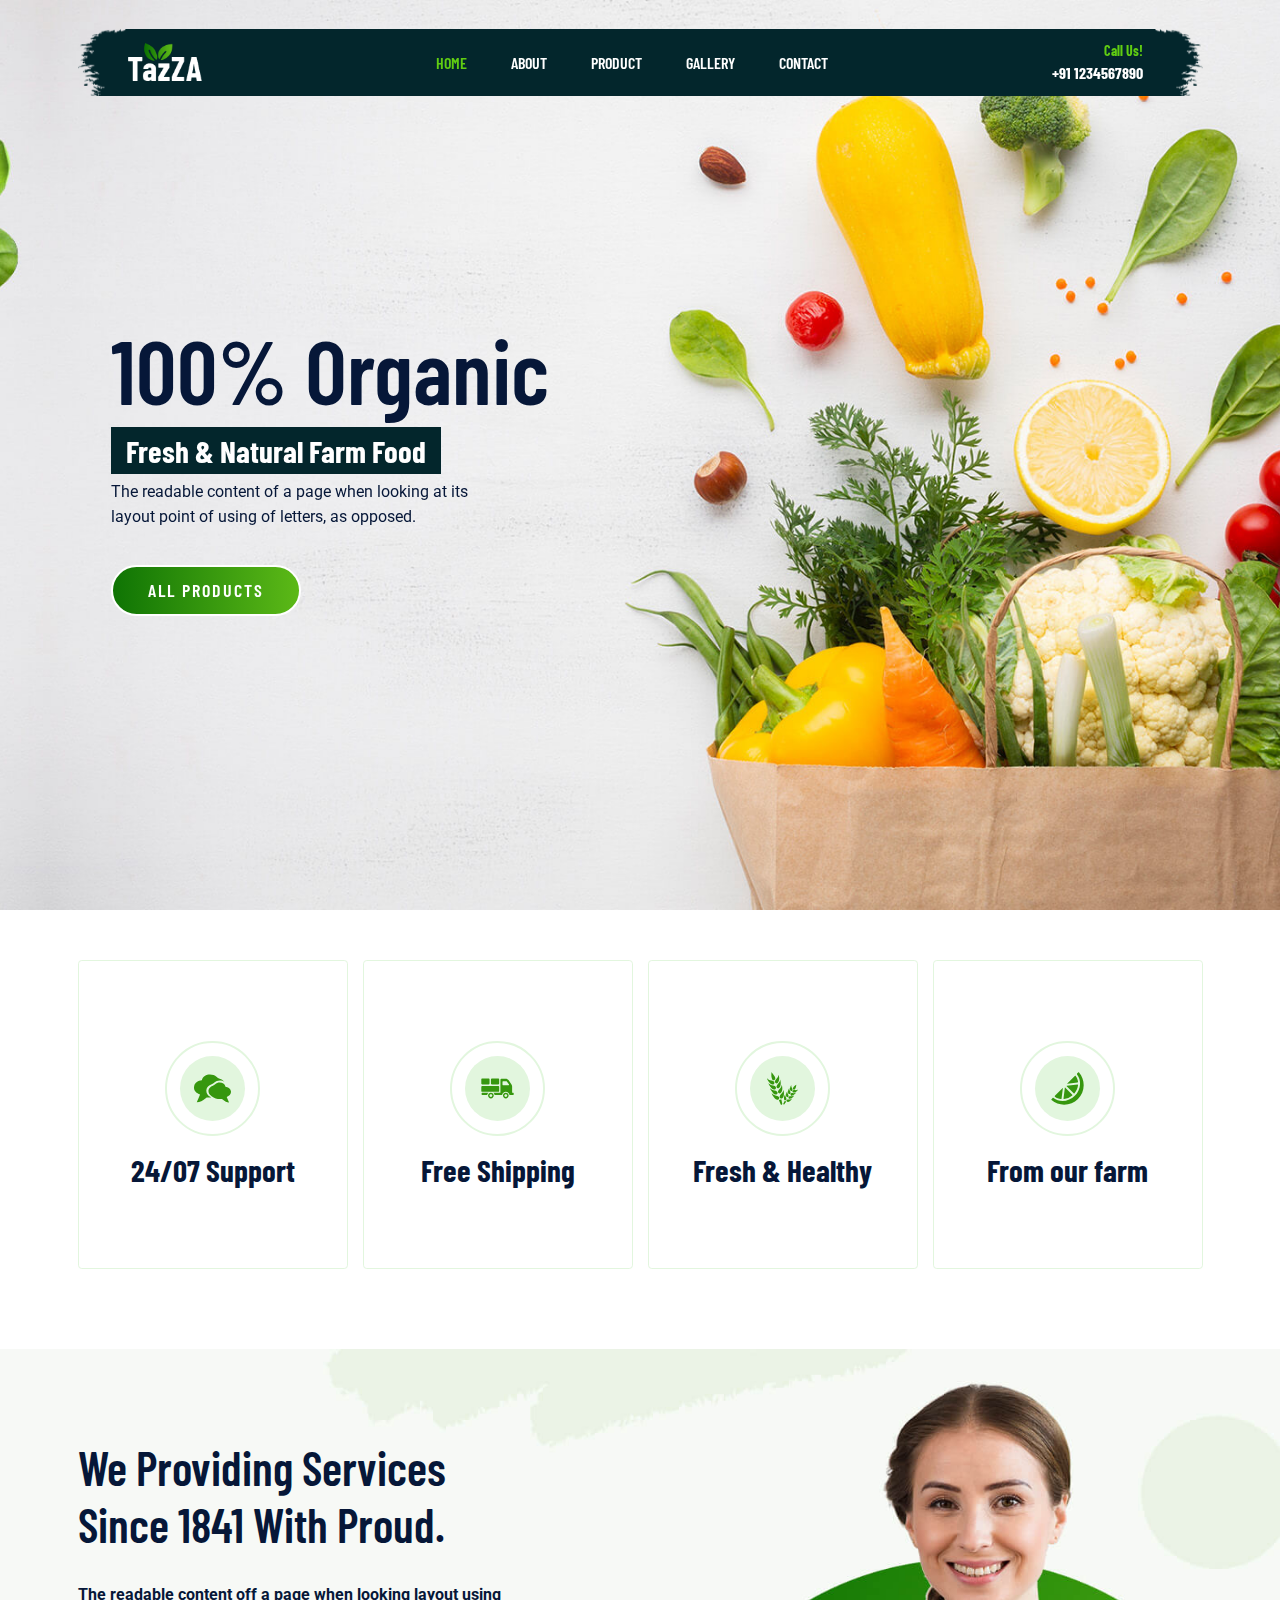
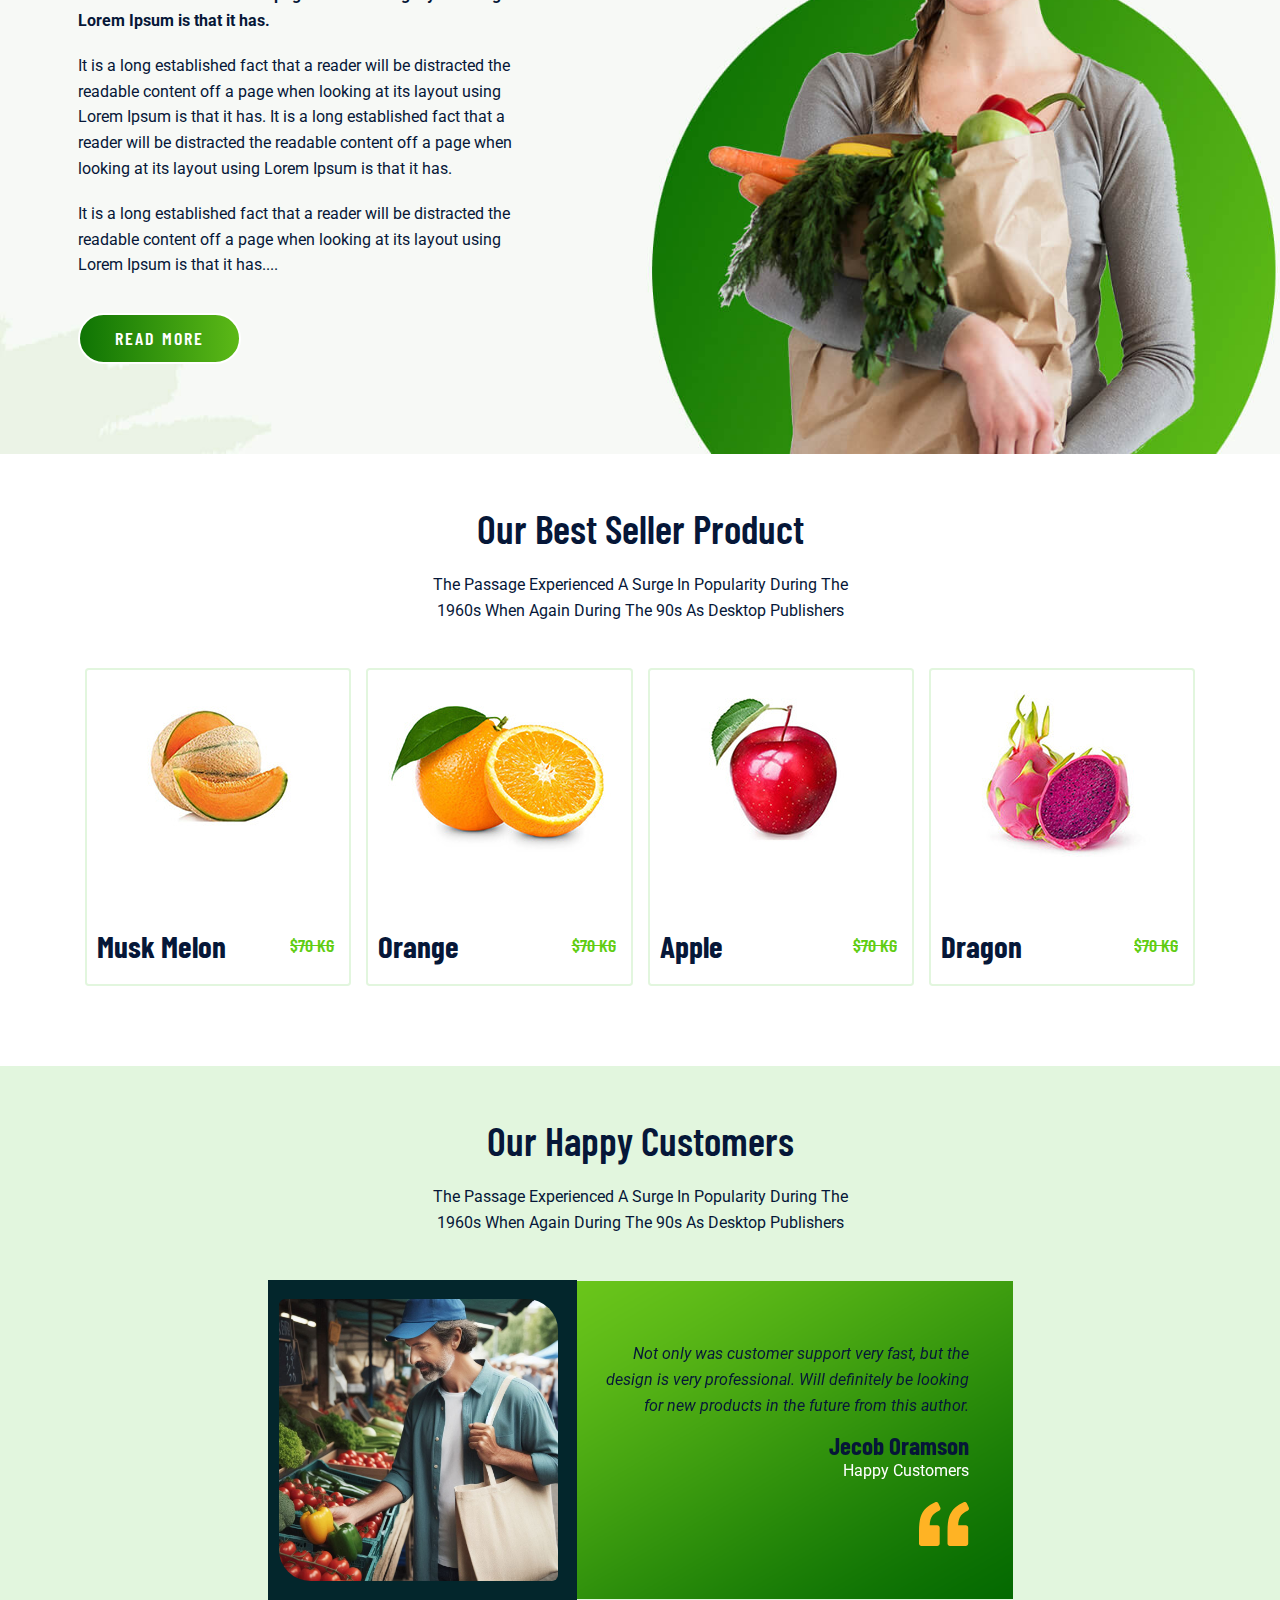
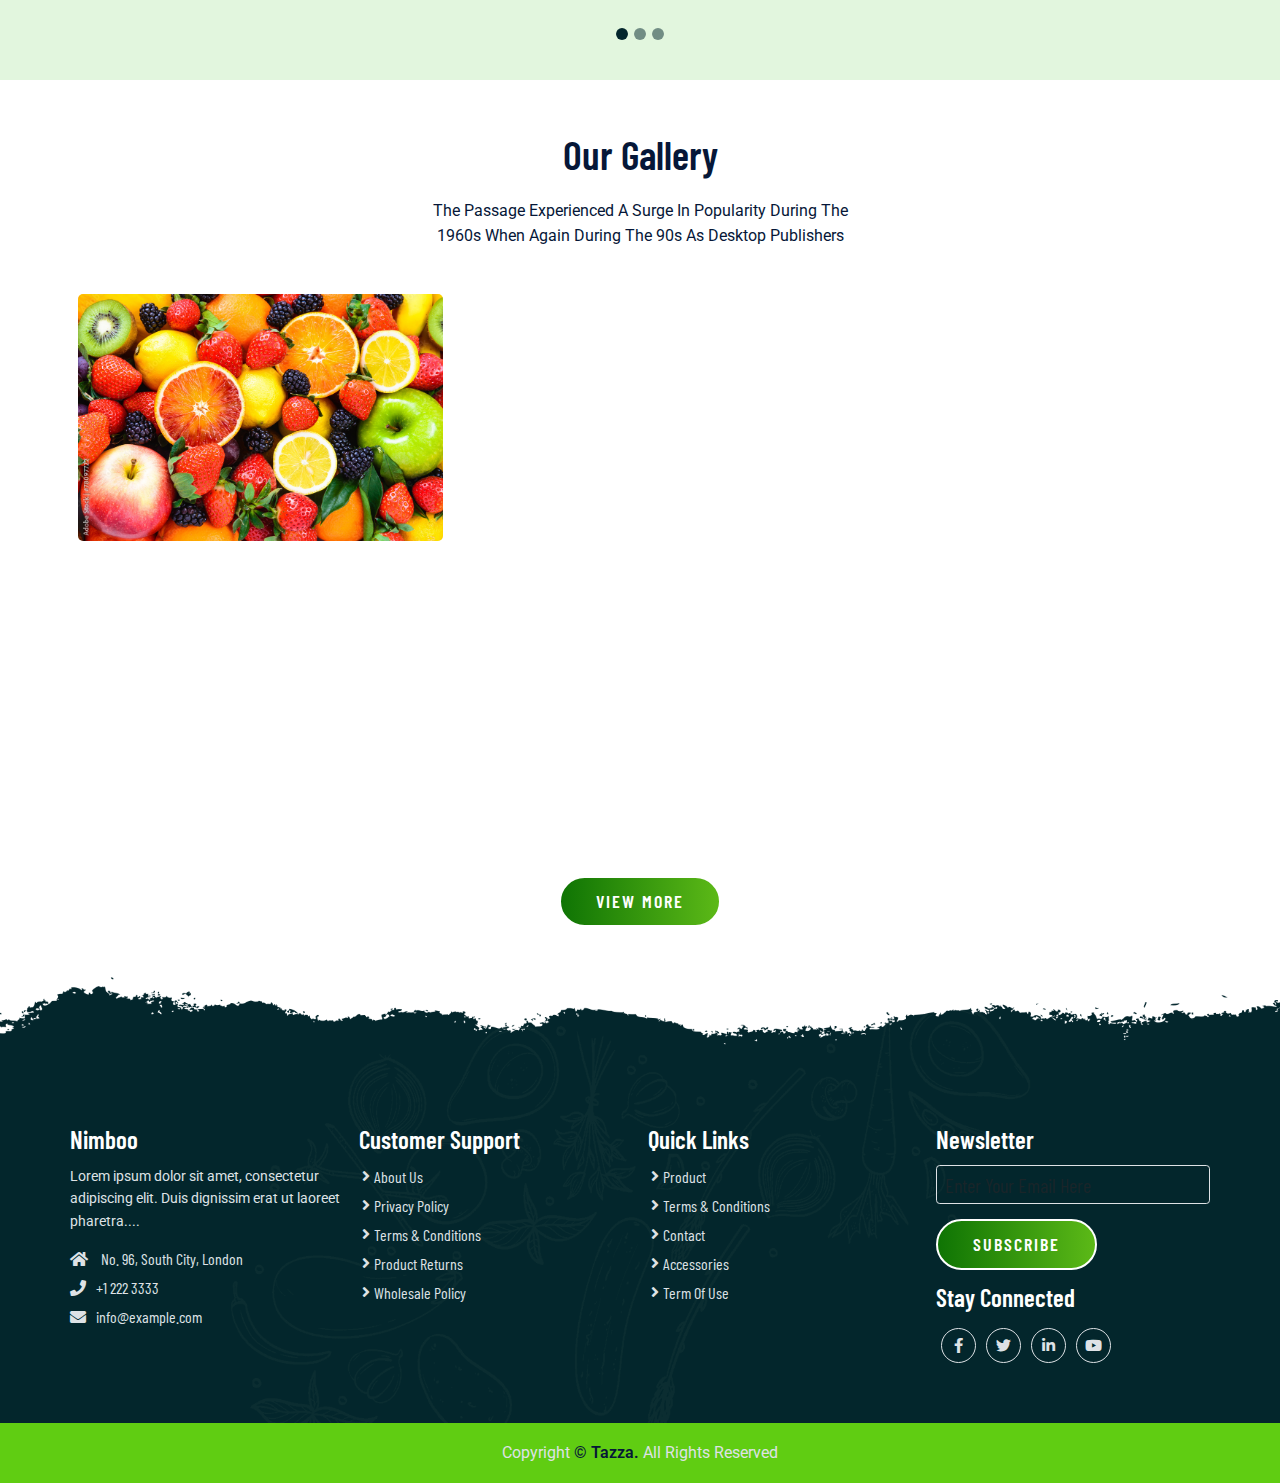
<file: index.html>
<!DOCTYPE html>
<html lang="en">

<head>
    <meta charset="UTF-8">
    <meta http-equiv="X-UA-Compatible" content="IE=edge">
    <meta name="viewport" content="width=device-width, initial-scale=1.0">
    <title>TAZZA-APP</title>
    <link
    rel="shortcut icon"
    href="https://encrypted-tbn0.gstatic.com/images?q=tbn:ANd9GcQj_wdB4EDSTW9opt-pEngDN5Rmp9Nb247TDQ&s"
  />

    <!-- Lightbox Pupup -->
    <link rel="stylesheet" href="css/lightbox.css">

    <!-- Bootstrap 5 CDN -->
    <link href="https://cdn.jsdelivr.net/npm/bootstrap@5.1.3/dist/css/bootstrap.min.css" rel="stylesheet">

    <!-- Font Awesome 5 CDN -->
    <link rel="stylesheet" href="https://cdnjs.cloudflare.com/ajax/libs/font-awesome/5.15.4/css/all.min.css" />

    <!-- Style CSS -->
    <link rel="stylesheet" href="css/style.css">
    <link rel="stylesheet" href="css/responsive.css">
</head>

<body>
    <!-- Navbar Section Start -->
    <header id="full_nav">
        <div class="header">
            <div class="container">
                <nav class="navbar navbar-expand-lg">
                    <a class="navbar-brand" href="index.html">
                        <img decoding="async" src="./assets/logo.png" alt="">
                    </a>
                    <button class="navbar-toggler" type="button" data-bs-toggle="collapse" data-bs-target="#main-nav"
                        aria-controls="main-nav" aria-expanded="false" aria-label="Toggle navigation">
                        <!-- <span class="navbar-toggler-icon"></span> -->
                        <i class="fas fa-stream navbar-toggler-icon"></i>
                    </button>

                    <div class="collapse navbar-collapse" id="main-nav">
                        <ul class="navbar-nav mx-auto">
                            <li class="nav-item">
                                <a class="nav-link active" href="#">Home</a>
                            </li>

                            <li class="nav-item">
                                <a class="nav-link" href="about.html">About</a>
                            </li>

                            <li class="nav-item">
                                <a class="nav-link" href="product.html">Product</a>
                            </li>

                            <li class="nav-item">
                                <a class="nav-link" href="gallery.html">Gallery</a>
                            </li>
                            <li class="nav-item">
                                <a class="nav-link" href="contact.html">Contact</a>
                            </li>
                        </ul>

                        <div class="header_right">
                            <div class="text-lg-end">
                                <span>Call Us!</span>
                                <span class="phone_no">+91 1234567890</span>
                            </div>
                        </div>
                    </div>
                </nav>
            </div>
        </div>
    </header>
    <!-- Navbar Section Exit -->

    <!-- banner Section start -->
    <section class="banner_section">
        <div class="container">
            <div id="banner-carousel" class="carousel carousel-dark slide" data-bs-ride="carousel">
                <div class="carousel-inner">
                    <div class="carousel-item active">
                        <div class="carousel-caption">
                            <div class="banner-content">
                                <h1>100% Organic</h1>
                                <h3>Fresh & Natural Farm Food</h3>
                                <p>The readable content of a page when looking at its layout point of using of letters,
                                    as opposed.</p>
                                <a href="product.html" class="btn main-btn">ALL PRoducts</a>
                            </div>
                        </div>
                    </div>
                    <div class="carousel-item">
                        <div class="carousel-caption">
                            <div class="banner-content">
                                <h1>100% Organic</h1>
                                <h3>Fresh & Natural Farm Food</h3>
                                <p>The readable content of a page when looking at its layout point of using of letters,
                                    as opposed.</p>
                                <a href="product.html" class="btn main-btn">ALL PRoducts</a>
                            </div>
                        </div>
                    </div>
                </div>
            </div>
        </div>
    </section>
    <!-- banner section exit -->

    <!-- Features Section start -->
    <section class="feature_section">
        <div class="container">
            <div class="row">
                <div class="col-6 col-lg-3 mb-5">
                    <div class="card features-box">
                        <div class="text-center">
                            <div class="features-icon-border">
                                <div class="features-icon">
                                    <img decoding="async" src="./assets/feature-icon/ui-chat.svg">
                                </div>
                            </div>
                            <div class="features-text">
                                <h3>24/07 Support</h3>
                            </div>
                        </div>
                    </div>
                </div>
                <div class="col-6 col-lg-3 mb-5">
                    <div class="card features-box">
                        <div class="text-center">
                            <div class="features-icon-border">
                                <div class="features-icon">
                                    <img decoding="async" src="./assets/feature-icon/truck-loaded.svg">
                                </div>
                            </div>
                            <div class="features-text">
                                <h3>Free Shipping</h3>
                            </div>
                        </div>
                    </div>
                </div>
                <div class="col-6 col-lg-3 mb-5">
                    <div class="card features-box">
                        <div class="text-center">
                            <div class="features-icon-border">
                                <div class="features-icon">
                                    <img decoding="async" src="./assets/feature-icon/wheat.svg">
                                </div>
                            </div>
                            <div class="features-text">
                                <h3>Fresh & Healthy</h3>
                            </div>
                        </div>
                    </div>
                </div>
                <div class="col-6 col-lg-3 mb-5">
                    <div class="card features-box">
                        <div class="text-center">
                            <div class="features-icon-border">
                                <div class="features-icon">
                                    <img decoding="async" src="./assets/feature-icon/lemon.svg">
                                </div>
                            </div>
                            <div class="features-text">
                                <h3>From our farm</h3>
                            </div>
                        </div>
                    </div>
                </div>
            </div>
        </div>
    </section>
    <!-- Features Section Exit -->

    <!--About Section start -->
    <section class="landing_about_section">
        <div class="container">
            <div class="row align-items-center">
                <div class="col-xl-5 col-lg-6 col-sm-8">
                    <div class="about-content">
                        <h2>We Providing Services Since 1841 With Proud.</h2>
                        <div class="about-details">
                            <p class="fw-bold">The readable content off a page when looking layout using Lorem Ipsum is
                                that it has.</p>
                            <p>It is a long established fact that a reader will be distracted the readable content off a
                                page when looking at its layout using Lorem Ipsum is that it has. It is a long
                                established fact that a reader will be distracted the readable content off a page when
                                looking at its layout using Lorem Ipsum is that it has.</p>
                            <p>It is a long established fact that a reader will be distracted the readable content off a
                                page when looking at its layout using Lorem Ipsum is that it has....</p>

                            <a href="about.html" class="btn main-btn">Read More</a>
                        </div>
                    </div>
                </div>
            </div>
        </div>
    </section>
    <!--About Section Exit -->

    <!--Product Section start -->
    <section class="landing_product_section">
        <div class="container">
            <div class="row justify-content-center">
                <div class="col-12 text-center pb-5">
                    <h2 class="section-title">Our Best Seller Product</h2>
                    <p class="section-subtitle">The Passage Experienced A Surge In Popularity During The 1960s When
                        Again During The 90s As Desktop Publishers</p>
                </div>
            </div>

            <div class="row mx-0">
                <div class="col-lg-3 col-sm-6 mb-5">
                    <div class="card product-card">
                        <div class="product-img">
                            <img decoding="async" src="./assets/products/product-1.jpg" class="img-fluid" />
                        </div>
                        <div class="d-flex align-items-center justify-content-between">
                            <h3>Musk Melon</h3>
                            <span>$70 KG</span>
                        </div>
                        <div class="product-detail">
                            <a href="product.html" class="btn main-btn">View PRoducts</a>
                        </div>
                    </div>
                </div>
                <div class="col-lg-3 col-sm-6 mb-5">
                    <div class="card product-card">
                        <div class="product-img">
                            <img decoding="async" src="./assets/products/product-2.jpg" class="img-fluid" />
                        </div>
                        <div class="d-flex align-items-center justify-content-between">
                            <h3>Orange</h3>
                            <span>$70 KG</span>
                        </div>
                        <div class="product-detail">
                            <a href="product.html" class="btn main-btn">View PRoducts</a>
                        </div>
                    </div>
                </div>
                <div class="col-lg-3 col-sm-6 mb-5">
                    <div class="card product-card">
                        <div class="product-img">
                            <img decoding="async" src="./assets/products/product-3.jpg" class="img-fluid" />
                        </div>
                        <div class="d-flex align-items-center justify-content-between">
                            <h3>Apple</h3>
                            <span>$70 KG</span>
                        </div>
                        <div class="product-detail">
                            <a href="product.html" class="btn main-btn">View PRoducts</a>
                        </div>
                    </div>
                </div>
                <div class="col-lg-3 col-sm-6 mb-5">
                    <div class="card product-card">
                        <div class="product-img">
                            <img decoding="async" src="./assets/products/product-4.jpg" class="img-fluid" />
                        </div>
                        <div class="d-flex align-items-center justify-content-between">
                            <h3>Dragon</h3>
                            <span>$70 KG</span>
                        </div>
                        <div class="product-detail">
                            <a href="product.html" class="btn main-btn">View PRoducts</a>
                        </div>
                    </div>
                </div>
            </div>

        </div>
    </section>
    <!--Product Section Exit -->

    <!-- testimonial Section start -->
    <section class="testimonial_section">
        <div class="container">
            <div class="row pb-5">
                <div class="col-12 text-center">
                    <h2 class="section-title">Our Happy Customers</h2>
                    <p class="section-subtitle">The Passage Experienced A Surge In Popularity During The 1960s When
                        Again During The 90s As Desktop Publishers</p>
                </div>
            </div>
            <div class="row justify-content-center">
                <div class="col-xl-8 col-md-10">
                    <div id="testimonial-slider" class="carousel slide" data-bs-ride="carousel">
                        <div class="carousel-indicators">
                            <button data-bs-target="#testimonial-slider" data-bs-slide-to="0" class="active"
                                aria-current="true" aria-label="Slide 1"></button>
                            <button data-bs-target="#testimonial-slider" data-bs-slide-to="1"
                                aria-label="Slide 2"></button>
                            <button data-bs-target="#testimonial-slider" data-bs-slide-to="2"
                                aria-label="Slide 3"></button>
                        </div>
                        <div class="carousel-inner">
                            <div class="carousel-item active">
                                <div class="d-sm-flex row">
                                    <div class="profile-box col-sm-5">
                                        <img decoding="async" src="./assets/testimonial/1.jpeg" class="img-fluid">
                                    </div>
                                    <div class="card  col-sm-7">
                                        <div class="desc-box">
                                            <p class="fst-italic">Not only was customer support
                                                very fast, but the
                                                design is very professional. Will definitely be
                                                looking for new products
                                                in the future from this author.</p>
                                            <div class="my-4">
                                                <h4>Jecob Oramson</h4>
                                                <p class="m-0 text-white">Happy Customers</p>
                                            </div>
                                            <img decoding="async" src="./assets/testimonial/qoutes.svg" class="float-end">
                                        </div>
                                    </div>
                                </div>
                            </div>
                            <div class="carousel-item">
                                <div class="d-sm-flex row">
                                    <div class="profile-box col-sm-5">
                                        <img decoding="async" src="./assets/testimonial/1.jpeg" class="img-fluid">
                                    </div>
                                    <div class="card  col-sm-7">
                                        <div class="desc-box">
                                            <p class="fst-italic">Not only was customer support
                                                very fast, but the
                                                design is very professional. Will definitely be
                                                looking for new products
                                                in the future from this author.</p>
                                            <div class="my-4">
                                                <h4>Jecob Oramson</h4>
                                                <p class="m-0 text-white">Happy Customers</p>
                                            </div>
                                            <img decoding="async" src="./assets/testimonial/qoutes.svg" class="float-end">
                                        </div>
                                    </div>
                                </div>
                            </div>
                            <div class="carousel-item">
                                <div class="d-sm-flex row">
                                    <div class="profile-box col-sm-5">
                                        <img decoding="async" src="./assets/testimonial/1.jpeg" class="img-fluid">
                                    </div>
                                    <div class="card  col-sm-7">
                                        <div class="desc-box">
                                            <p class="fst-italic">Not only was customer support
                                                very fast, but the
                                                design is very professional. Will definitely be
                                                looking for new products
                                                in the future from this author.</p>
                                            <div class="my-4">
                                                <h4>Jecob Oramson</h4>
                                                <p class="m-0 text-white">Happy Customers</p>
                                            </div>
                                            <img decoding="async" src="./assets/testimonial/qoutes.svg" class="float-end">
                                        </div>
                                    </div>
                                </div>
                            </div>
                        </div>
                    </div>

                </div>
    </section>
    <!--testimonial Section Exit -->

    <!-- Gallery Section Start-->
    <section class="gallery_section">
        <div class="container">
            <div class="row">
                <div class="col-12 text-center pb-5">
                    <h2 class="section-title">Our Gallery</h2>
                    <p class="section-subtitle">The Passage Experienced A Surge In Popularity During The 1960s When
                        Again During The 90s As Desktop Publishers</p>
                </div>
                <div class="col-sm-6 col-lg-4 mb-4">
                    <a href="assets/gallery/g-1.jpg" data-lightbox="image" data-title="Tazza">
                        <img decoding="async" src="assets/gallery/g-1.jpg" class="img-fluid rounded-3">
                    </a>
                </div>
                <div class="col-sm-6 col-lg-4 mb-4">
                    <a href="assets/gallery/g-2.jpg" data-lightbox="image" data-title="Tazza">
                        <img decoding="async" src="assets/gallery/g-2.jpg" class="img-fluid rounded-3">
                    </a>
                </div>
                <div class="col-sm-6 col-lg-4 mb-4">
                    <a href="assets/gallery/g-3.jpg" data-lightbox="image" data-title="Tazza">
                        <img decoding="async" src="assets/gallery/g-3.jpg" class="img-fluid rounded-3">
                    </a>
                </div>
                <div class="col-sm-6 col-lg-4 mb-4">
                    <a href="assets/gallery/g-4.jpg" data-lightbox="image" data-title="Tazza">
                        <img decoding="async" src="assets/gallery/g-4.jpg" class="img-fluid rounded-3">
                    </a>
                </div>
                <div class="col-sm-6 col-lg-4 mb-4">
                    <a href="assets/gallery/g-5.jpg" data-lightbox="image" data-title="Tazza">
                        <img decoding="async" src="assets/gallery/g-5.jpg" class="img-fluid rounded-3">
                    </a>
                </div>
                <div class="col-sm-6 col-lg-4 mb-4">
                    <a href="assets/gallery/g-6.jpg" data-lightbox="image" data-title="Tazza">
                        <img decoding="async" src="assets/gallery/g-6.jpg" class="img-fluid rounded-3">
                    </a>
                </div>

                <div class="col-sm-12 text-center mt-4">
                    <a href="gallery.html" class="btn main-btn">View More</a>
                </div>
            </div>
        </div>
    </section>
    <!-- Gallery Section Exit -->

    <!-- Footer section Start-->
    <section class="footer_wrapper mt-3 mt-md-0">
        <div class="container px-5 px-lg-0">
            <div class="row">
                <div class="col-lg-3 col-sm-6 mb-5 mb-lg-0">
                    <h5>Nimboo</h5>
                    <p class="mb-4 ps-0 company_details">Lorem ipsum dolor sit amet, consectetur adipiscing elit. Duis
                        dignissim erat ut laoreet
                        pharetra....</p>
                    <div class="contact-info">
                        <ul class="list-unstyled">
                            <li><a href="contact.html"><i class="fa fa-home me-3"></i> No. 96, South City, London</a></li>
                            <li><a href="contact.html"><i class="fa fa-phone me-3"></i>+1 222 3333</a></li>
                            <li><a href="contact.html"><i class="fa fa-envelope me-3"></i>info@example.com</a></li>
                        </ul>
                    </div>
                </div>
                <div class="col-lg-3 col-sm-6 mb-5 mb-lg-0">
                    <h5>Customer Support</h5>
                    <ul class="link-widget p-0">
                        <li><a href="#">About Us</a></li>
                        <li><a href="#">Privacy Policy</a></li>
                        <li><a href="#">Terms & Conditions</a></li>
                        <li><a href="#">Product Returns</a></li>
                        <li><a href="#">Wholesale Policy</a></li>
                    </ul>
                </div>
                <div class="col-lg-3 col-sm-6 mb-5 mb-lg-0">
                    <h5>Quick Links</h5>
                    <ul class="link-widget p-0">
                        <li><a href="#">Product</a></li>
                        <li><a href="#">Terms & Conditions</a></li>
                        <li><a href="#">Contact</a></li>
                        <li><a href="#">Accessories</a></li>
                        <li><a href="#">Term Of Use</a></li>
                    </ul>
                </div>
                <div class="col-lg-3 col-sm-6 mb-5 mb-lg-0">
                    <h5>Newsletter</h5>
                    <div class="form-group mb-4">
                        <input type="email" class="form-control bg-transparent" placeholder="Enter Your Email Here">
                        <button type="submit" class="btn main-btn">Subscribe</button>
                    </div>
                    <h5>Stay Connected</h5>
                    <ul class="social-network d-flex align-items-center p-0">
                        <li><a href="#"><i class="fab fa-facebook-f"></i></a></li>
                        <li><a href="#"><i class="fab fa-twitter"></i></a></li>
                        <li><a href="#"><i class="fab fa-linkedin-in"></i></a></li>
                        <li><a href="#"><i class="fab fa-youtube"></i></a></li>
                    </ul>
                </div>
            </div>
        </div>
        <div class="container-fluid copyright-section">
            <p>Copyright <a href="#">© Tazza.</a> All Rights Reserved</p>
        </div>
    </section>
    <!-- Footer Section Exit  -->

    <!-- jQuery CDN -->
    <script src="https://code.jquery.com/jquery-3.6.0.min.js"></script>

    <!-- Lightbox Pupup -->
    <script src="js/lightbox.js"></script>

    <!-- Bootstrap 5 CDN -->
    <script src="https://cdn.jsdelivr.net/npm/@popperjs/core@2.10.2/dist/umd/popper.min.js"></script>
    <script src="https://cdn.jsdelivr.net/npm/bootstrap@5.1.3/dist/js/bootstrap.min.js"></script>

    <!-- Custom JS -->
    <script src="js/script.js"></script>
</body>

</html>
</file>
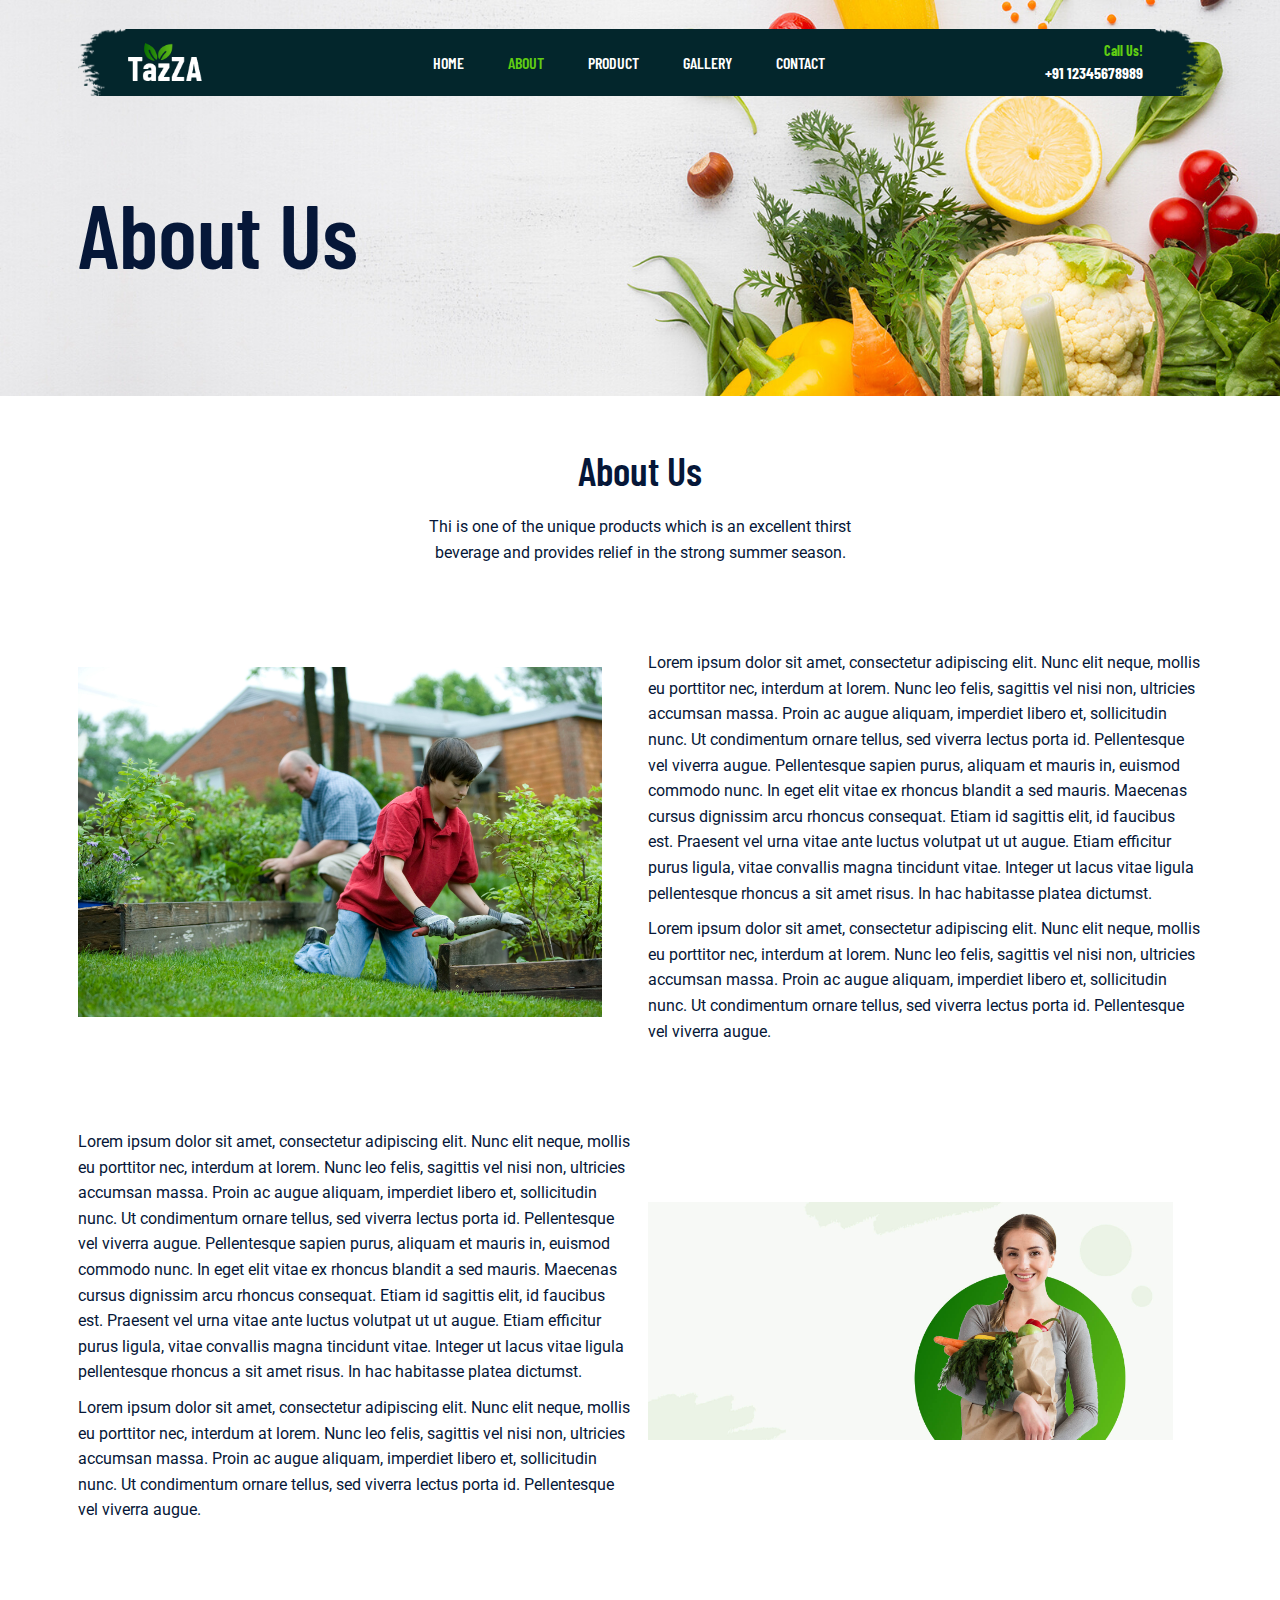
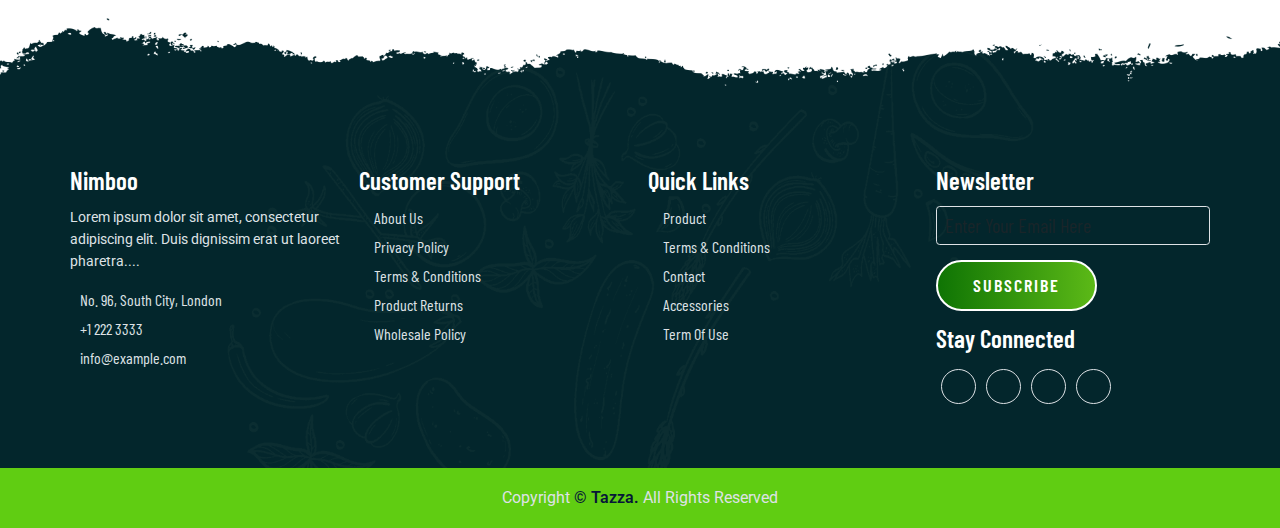
<file: about.html>
<!DOCTYPE html>
<html lang="en">
  <head>
    <meta charset="utf-8" />
    <meta name="viewport" content="width=device-width, initial-scale=1" />
    <title>TAZZA-APP</title>

    <link
      rel="shortcut icon"
      href="https://encrypted-tbn0.gstatic.com/images?q=tbn:ANd9GcQj_wdB4EDSTW9opt-pEngDN5Rmp9Nb247TDQ&s"
    />

    <!-- lightbox pupup -->
    <link rel="stylesheet" href="css/lightbox.css" />

    <!-- bootstrap link -->

    <link
      href="https://cdn.jsdelivr.net/npm/bootstrap@5.3.3/dist/css/bootstrap.min.css"
      rel="stylesheet"
      integrity="sha384-QWTKZyjpPEjISv5WaRU9OFeRpok6YctnYmDr5pNlyT2bRjXh0JMhjY6hW+ALEwIH"
      crossorigin="anonymous"
    />

    <!-- fonst awesome cdn link -->

    <link
      rel="stylesheet"
      href="https://cdnjs.cloudflare.com/ajax/libs/font-awesome/6.5.2/css/all.min.css"
      integrity="sha512-SnH5WK+bZxgPHs44uWIX+LLJAJ9/2PkPKZ5QiAj6Ta86w+fsb2TkcmfRyVX3pBnMFcV7oQPJkl9QevSCWr3W6A=="
      crossorigin="anonymous"
      referrerpolicy="no-referrer"
    />

    <!-- style css -->

    <link rel="stylesheet" href="css/style.css" />
    <link rel="stylesheet" href="css/responsive.css" />
  </head>
  <body class="about">
    <!-- Navbar Section Start -->
    <header id="full_nav">
      <div class="header">
        <div class="container">
          <nav class="navbar navbar-expand-lg">
            <a class="navbar-brand" href="index.html">
              <img decoding="async" src="./assets/logo.png" alt="" />
            </a>
            <button
              class="navbar-toggler"
              type="button"
              data-bs-toggle="collapse"
              data-bs-target="#main-nav"
              aria-controls="main-nav"
              aria-expanded="false"
              aria-label="Toggle navigation"
            >
              <!-- <span class="navbar-toggler-icon"></span> -->
              <i class="fas fa-stream navbar-toggler-icon"></i>
            </button>

            <div class="collapse navbar-collapse" id="main-nav">
              <ul class="navbar-nav mx-auto">
                <li class="nav-item">
                  <a class="nav-link" href="index.html">Home</a>
                </li>

                <li class="nav-item">
                  <a class="nav-link active" href="about.html">About</a>
                </li>

                <li class="nav-item">
                  <a class="nav-link" href="product.html">Product</a>
                </li>

                <li class="nav-item">
                  <a class="nav-link" href="gallery.html">Gallery</a>
                </li>
                <li class="nav-item">
                  <a class="nav-link" href="contact.html">Contact</a>
                </li>
              </ul>

              <div class="header_right">
                <div class="text-lg-end">
                  <span>Call Us!</span>
                  <span class="phone_no">+91 12345678989</span>
                </div>
              </div>
            </div>
          </nav>
        </div>
      </div>
    </header>
    <!-- Navbar Section Exit -->

    <!-- banner section start  -->

    <div class="banner_section">
      <div class="container">
        <div class="banner_content">
          <h1>About Us</h1>
        </div>
      </div>
    </div>
    <!-- banner section exit  -->

    <!--About Section start -->
    <section class="about_section">
      <div class="container">
        <div class="row justify-content-center">
          <div class="col-12 text-center pb-5">
            <h2 class="section-title">About Us</h2>
            <p class="section-subtitle">
              Thi is one of the unique products which is an excellent thirst
              beverage and provides relief in the strong summer season.
            </p>
          </div>
        </div>
        <div class="row align-items-center py-5">
          <div class="col-lg-6 col-12 mb-4">
            <div class="me-lg-5">
              <img
                decoding="async"
                src="./assets/about/about-img.jpg"
                alt="about"
                class="img-fluid"
              />
            </div>
          </div>
          <div class="col-lg-6 col-12 mb-4">
            <div class="about-content">
              <div class="about-details">
                <p>
                  Lorem ipsum dolor sit amet, consectetur adipiscing elit. Nunc
                  elit neque, mollis eu porttitor nec, interdum at lorem. Nunc
                  leo felis, sagittis vel nisi non, ultricies accumsan massa.
                  Proin ac augue aliquam, imperdiet libero et, sollicitudin
                  nunc. Ut condimentum ornare tellus, sed viverra lectus porta
                  id. Pellentesque vel viverra augue. Pellentesque sapien purus,
                  aliquam et mauris in, euismod commodo nunc. In eget elit vitae
                  ex rhoncus blandit a sed mauris. Maecenas cursus dignissim
                  arcu rhoncus consequat. Etiam id sagittis elit, id faucibus
                  est. Praesent vel urna vitae ante luctus volutpat ut ut augue.
                  Etiam efficitur purus ligula, vitae convallis magna tincidunt
                  vitae. Integer ut lacus vitae ligula pellentesque rhoncus a
                  sit amet risus. In hac habitasse platea dictumst.
                </p>
                <p>
                  Lorem ipsum dolor sit amet, consectetur adipiscing elit. Nunc
                  elit neque, mollis eu porttitor nec, interdum at lorem. Nunc
                  leo felis, sagittis vel nisi non, ultricies accumsan massa.
                  Proin ac augue aliquam, imperdiet libero et, sollicitudin
                  nunc. Ut condimentum ornare tellus, sed viverra lectus porta
                  id. Pellentesque vel viverra augue.
                </p>
              </div>
            </div>
          </div>
        </div>
        <div class="row align-items-center py-5">
          <div class="col-lg-6 col-12 order-2 order-lg-1 mb-4">
            <div class="about-content">
              <div class="about-details">
                <p>
                  Lorem ipsum dolor sit amet, consectetur adipiscing elit. Nunc
                  elit neque, mollis eu porttitor nec, interdum at lorem. Nunc
                  leo felis, sagittis vel nisi non, ultricies accumsan massa.
                  Proin ac augue aliquam, imperdiet libero et, sollicitudin
                  nunc. Ut condimentum ornare tellus, sed viverra lectus porta
                  id. Pellentesque vel viverra augue. Pellentesque sapien purus,
                  aliquam et mauris in, euismod commodo nunc. In eget elit vitae
                  ex rhoncus blandit a sed mauris. Maecenas cursus dignissim
                  arcu rhoncus consequat. Etiam id sagittis elit, id faucibus
                  est. Praesent vel urna vitae ante luctus volutpat ut ut augue.
                  Etiam efficitur purus ligula, vitae convallis magna tincidunt
                  vitae. Integer ut lacus vitae ligula pellentesque rhoncus a
                  sit amet risus. In hac habitasse platea dictumst.
                </p>
                <p>
                  Lorem ipsum dolor sit amet, consectetur adipiscing elit. Nunc
                  elit neque, mollis eu porttitor nec, interdum at lorem. Nunc
                  leo felis, sagittis vel nisi non, ultricies accumsan massa.
                  Proin ac augue aliquam, imperdiet libero et, sollicitudin
                  nunc. Ut condimentum ornare tellus, sed viverra lectus porta
                  id. Pellentesque vel viverra augue.
                </p>
              </div>
            </div>
          </div>
          <div class="col-lg-6 col-12 order-1 order-lg-2 mb-4">
            <div class="me-lg-5">
              <img
                decoding="async"
                src="./assets/about/about-banner.jpg"
                alt="about"
                class="img-fluid"
              />
            </div>
          </div>
        </div>
      </div>
    </section>
    <!--About Section Exit -->

    <!-- Footer section Start-->
    <section class="footer_wrapper mt-3 mt-md-0">
      <div class="container px-5 px-lg-0">
        <div class="row">
          <div class="col-lg-3 col-sm-6 mb-5 mb-lg-0">
            <h5>Nimboo</h5>
            <p class="mb-4 ps-0 company_details">
              Lorem ipsum dolor sit amet, consectetur adipiscing elit. Duis
              dignissim erat ut laoreet pharetra....
            </p>
            <div class="contact-info">
              <ul class="list-unstyled">
                <li>
                  <a href="#"
                    ><i class="fa fa-home me-3"></i> No. 96, South City,
                    London</a
                  >
                </li>
                <li>
                  <a href="#"><i class="fa fa-phone me-3"></i>+1 222 3333</a>
                </li>
                <li>
                  <a href="#"
                    ><i class="fa fa-envelope me-3"></i>info@example.com</a
                  >
                </li>
              </ul>
            </div>
          </div>
          <div class="col-lg-3 col-sm-6 mb-5 mb-lg-0">
            <h5>Customer Support</h5>
            <ul class="link-widget p-0">
              <li><a href="#">About Us</a></li>
              <li><a href="#">Privacy Policy</a></li>
              <li><a href="#">Terms & Conditions</a></li>
              <li><a href="#">Product Returns</a></li>
              <li><a href="#">Wholesale Policy</a></li>
            </ul>
          </div>
          <div class="col-lg-3 col-sm-6 mb-5 mb-lg-0">
            <h5>Quick Links</h5>
            <ul class="link-widget p-0">
              <li><a href="#">Product</a></li>
              <li><a href="#">Terms & Conditions</a></li>
              <li><a href="#">Contact</a></li>
              <li><a href="#">Accessories</a></li>
              <li><a href="#">Term Of Use</a></li>
            </ul>
          </div>
          <div class="col-lg-3 col-sm-6 mb-5 mb-lg-0">
            <h5>Newsletter</h5>
            <div class="form-group mb-4">
              <input
                type="email"
                class="form-control bg-transparent"
                placeholder="Enter Your Email Here"
              />
              <button type="submit" class="btn main-btn">Subscribe</button>
            </div>
            <h5>Stay Connected</h5>
            <ul class="social-network d-flex align-items-center p-0">
              <li>
                <a href="#"><i class="fab fa-facebook-f"></i></a>
              </li>
              <li>
                <a href="#"><i class="fab fa-twitter"></i></a>
              </li>
              <li>
                <a href="#"><i class="fab fa-linkedin-in"></i></a>
              </li>
              <li>
                <a href="#"><i class="fab fa-youtube"></i></a>
              </li>
            </ul>
          </div>
        </div>
      </div>
      <div class="container-fluid copyright-section">
        <p>Copyright <a href="#">© Tazza.</a> All Rights Reserved</p>
      </div>
    </section>
    <!-- Footer Section Exit  -->

    <script
      src="https://cdn.jsdelivr.net/npm/@popperjs/core@2.11.8/dist/umd/popper.min.js"
      integrity="sha384-I7E8VVD/ismYTF4hNIPjVp/Zjvgyol6VFvRkX/vR+Vc4jQkC+hVqc2pM8ODewa9r"
      crossorigin="anonymous"
    ></script>
    <script
      src="https://cdn.jsdelivr.net/npm/bootstrap@5.3.3/dist/js/bootstrap.min.js"
      integrity="sha384-0pUGZvbkm6XF6gxjEnlmuGrJXVbNuzT9qBBavbLwCsOGabYfZo0T0to5eqruptLy"
      crossorigin="anonymous"
    ></script>
    <script src="js/script.js"></script>
  </body>
</html>
</file>
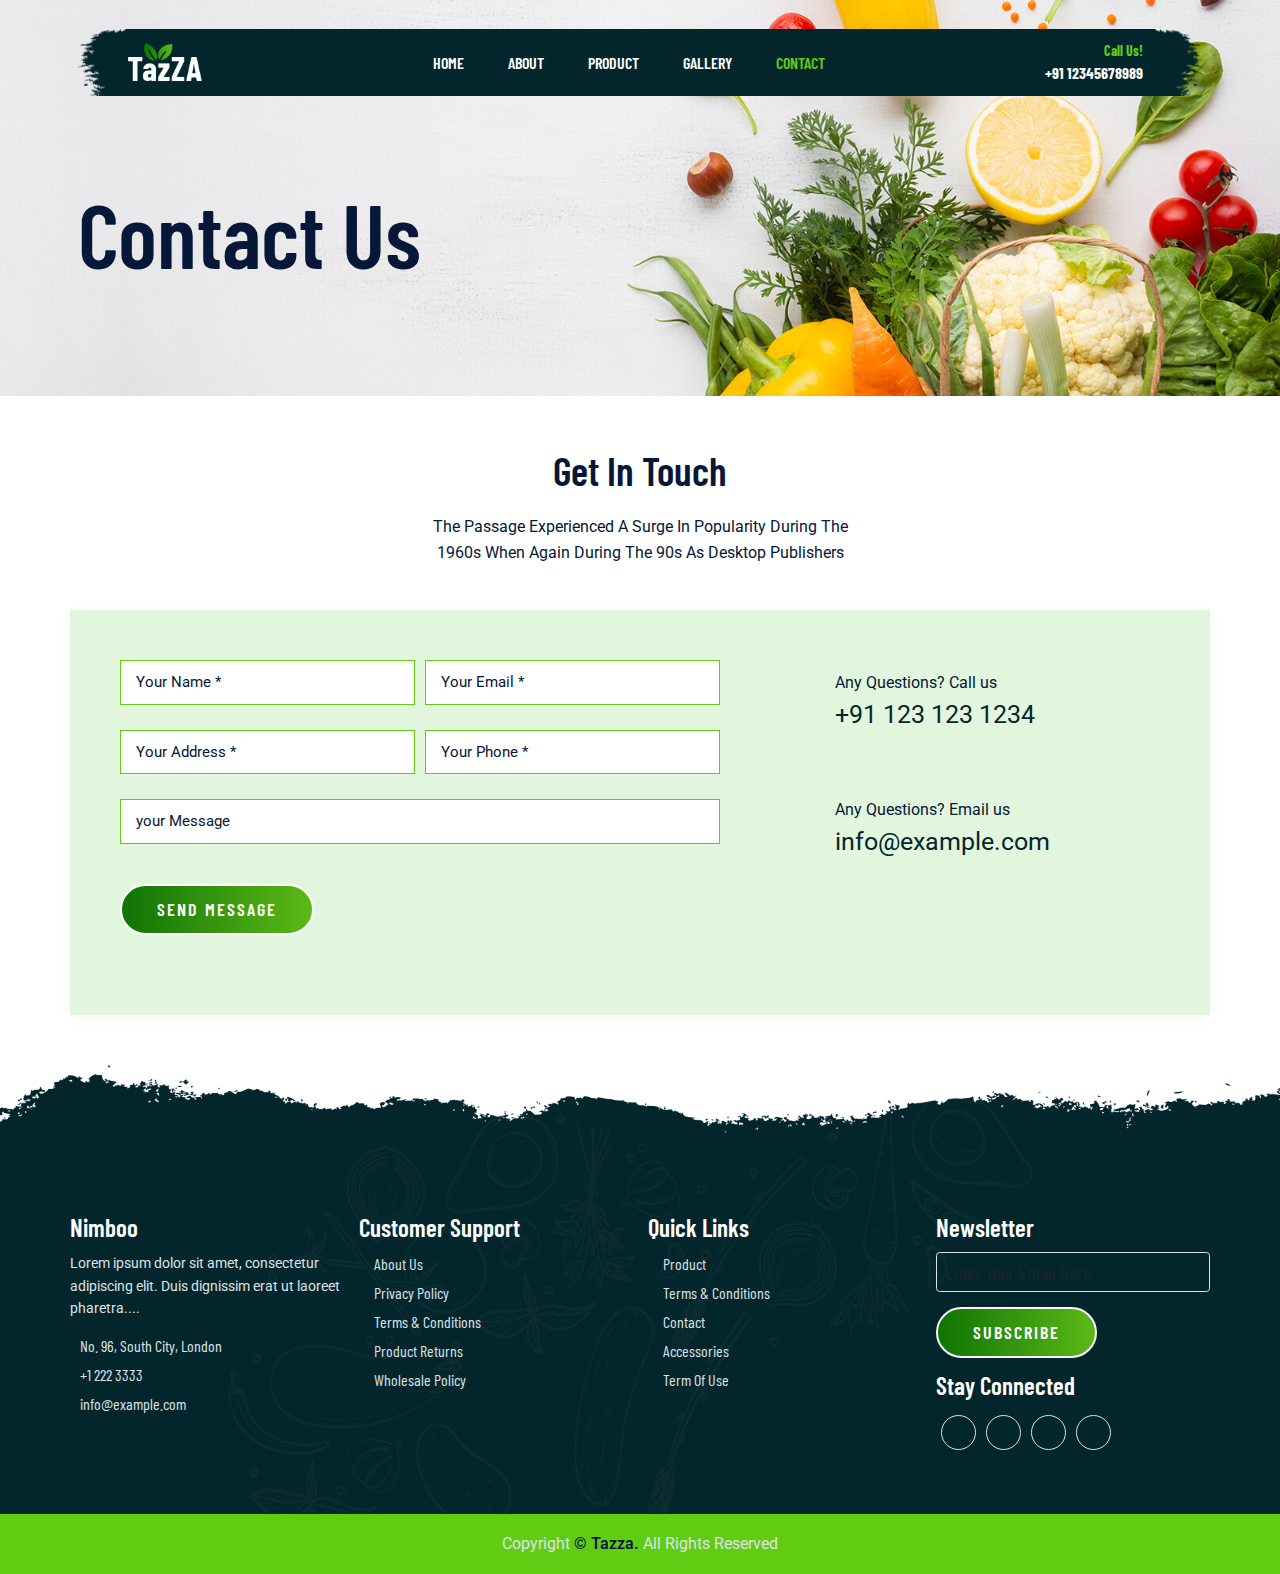
<file: contact.html>
<!DOCTYPE html>
<html lang="en">
  <head>
    <meta charset="utf-8" />
    <meta name="viewport" content="width=device-width, initial-scale=1" />
    <title>TAZZA-APP</title>
    
    <link
      rel="shortcut icon"
      href="https://encrypted-tbn0.gstatic.com/images?q=tbn:ANd9GcQj_wdB4EDSTW9opt-pEngDN5Rmp9Nb247TDQ&s"
    />

    <!-- lightbox pupup -->
    <link rel="stylesheet" href="css/lightbox.css" />

    <!-- bootstrap link -->

    <link
      href="https://cdn.jsdelivr.net/npm/bootstrap@5.3.3/dist/css/bootstrap.min.css"
      rel="stylesheet"
      integrity="sha384-QWTKZyjpPEjISv5WaRU9OFeRpok6YctnYmDr5pNlyT2bRjXh0JMhjY6hW+ALEwIH"
      crossorigin="anonymous"
    />

    <!-- fonst awesome cdn link -->

    <link
      rel="stylesheet"
      href="https://cdnjs.cloudflare.com/ajax/libs/font-awesome/6.5.2/css/all.min.css"
      integrity="sha512-SnH5WK+bZxgPHs44uWIX+LLJAJ9/2PkPKZ5QiAj6Ta86w+fsb2TkcmfRyVX3pBnMFcV7oQPJkl9QevSCWr3W6A=="
      crossorigin="anonymous"
      referrerpolicy="no-referrer"
    />

    <!-- style css -->

    <link rel="stylesheet" href="css/style.css" />
    <link rel="stylesheet" href="css/responsive.css" />
  </head>
  <body class="contact">
    <!-- Navbar Section Start -->
    <header id="full_nav">
      <div class="header">
        <div class="container">
          <nav class="navbar navbar-expand-lg">
            <a class="navbar-brand" href="index.html">
              <img decoding="async" src="./assets/logo.png" alt="" />
            </a>
            <button
              class="navbar-toggler"
              type="button"
              data-bs-toggle="collapse"
              data-bs-target="#main-nav"
              aria-controls="main-nav"
              aria-expanded="false"
              aria-label="Toggle navigation"
            >
              <!-- <span class="navbar-toggler-icon"></span> -->
              <i class="fas fa-stream navbar-toggler-icon"></i>
            </button>

            <div class="collapse navbar-collapse" id="main-nav">
              <ul class="navbar-nav mx-auto">
                <li class="nav-item">
                  <a class="nav-link" href="index.html">Home</a>
                </li>

                <li class="nav-item">
                  <a class="nav-link" href="about.html">About</a>
                </li>

                <li class="nav-item">
                  <a class="nav-link" href="product.html">Product</a>
                </li>

                <li class="nav-item">
                  <a class="nav-link" href="gallery.html">Gallery</a>
                </li>
                <li class="nav-item">
                  <a class="nav-link active" href="contact.html">Contact</a>
                </li>
              </ul>

              <div class="header_right">
                <div class="text-lg-end">
                  <span>Call Us!</span>
                  <span class="phone_no">+91 12345678989</span>
                </div>
              </div>
            </div>
          </nav>
        </div>
      </div>
    </header>
    <!-- Navbar Section Exit -->
    <!-- banner Section start -->
    <section class="banner_section">
      <div class="container">
        <div class="banner-content">
          <h1>Contact Us</h1>
        </div>
      </div>
    </section>
    <!-- banner section exit -->

    <!--Contact Section Start-->
    <section class="contact_section">
      <div class="container">
        <div class="row justify-content-center">
          <div class="col-12 text-center pb-5">
            <h2 class="section-title">Get In Touch</h2>
            <p class="section-subtitle">
              The Passage Experienced A Surge In Popularity During The 1960s
              When Again During The 90s As Desktop Publishers
            </p>
          </div>
          <div class="col-12 contact-form">
            <div class="row">
              <div class="col-lg-7 mb-5">
                <form class="row g-3">
                  <div class="col-md-6 mb-4">
                    <input
                      type="text"
                      class="form-control"
                      placeholder="Your Name *"
                      required=""
                    />
                  </div>
                  <div class="col-md-6 mb-4">
                    <input
                      type="email"
                      class="form-control"
                      placeholder="Your Email *"
                      required=""
                    />
                  </div>
                  <div class="col-md-6 mb-4">
                    <input
                      type="text"
                      class="form-control"
                      placeholder="Your Address *"
                      required=""
                    />
                  </div>
                  <div class="col-md-6 mb-4">
                    <input
                      type="number"
                      class="form-control"
                      placeholder="Your Phone *"
                      required=""
                    />
                  </div>
                  <div class="col-12 mb-4">
                    <input class="form-control" placeholder="your Message" />
                  </div>
                  <div class="col-12">
                    <button type="submit" class="btn main-btn">
                      Send Message
                    </button>
                  </div>
                </form>
              </div>
              <div class="col-lg-5 mb-5">
                <div class="content-box ms-sm-5">
                  <ul class="info-box clearfix">
                    <li>
                      <i class="fas fa-phone-alt"></i>
                      <p>Any Questions? Call us</p>
                      <div>
                        <a href="#">+91 123 123 1234</a>
                      </div>
                    </li>
                    <li>
                      <i class="far fa-envelope-open"></i>
                      <p>Any Questions? Email us</p>
                      <div>
                        <a href="#">info@example.com</a>
                      </div>
                    </li>
                  </ul>
                </div>
              </div>
            </div>
          </div>
        </div>
      </div>
    </section>
    <!--Contact Section Exit -->

    <!-- Footer section Start-->
    <section class="footer_wrapper mt-3 mt-md-0">
      <div class="container px-5 px-lg-0">
        <div class="row">
          <div class="col-lg-3 col-sm-6 mb-5 mb-lg-0">
            <h5>Nimboo</h5>
            <p class="mb-4 ps-0 company_details">
              Lorem ipsum dolor sit amet, consectetur adipiscing elit. Duis
              dignissim erat ut laoreet pharetra....
            </p>
            <div class="contact-info">
              <ul class="list-unstyled">
                <li>
                  <a href="#"
                    ><i class="fa fa-home me-3"></i> No. 96, South City,
                    London</a
                  >
                </li>
                <li>
                  <a href="#"><i class="fa fa-phone me-3"></i>+1 222 3333</a>
                </li>
                <li>
                  <a href="#"
                    ><i class="fa fa-envelope me-3"></i>info@example.com</a
                  >
                </li>
              </ul>
            </div>
          </div>
          <div class="col-lg-3 col-sm-6 mb-5 mb-lg-0">
            <h5>Customer Support</h5>
            <ul class="link-widget p-0">
              <li><a href="#">About Us</a></li>
              <li><a href="#">Privacy Policy</a></li>
              <li><a href="#">Terms & Conditions</a></li>
              <li><a href="#">Product Returns</a></li>
              <li><a href="#">Wholesale Policy</a></li>
            </ul>
          </div>
          <div class="col-lg-3 col-sm-6 mb-5 mb-lg-0">
            <h5>Quick Links</h5>
            <ul class="link-widget p-0">
              <li><a href="#">Product</a></li>
              <li><a href="#">Terms & Conditions</a></li>
              <li><a href="#">Contact</a></li>
              <li><a href="#">Accessories</a></li>
              <li><a href="#">Term Of Use</a></li>
            </ul>
          </div>
          <div class="col-lg-3 col-sm-6 mb-5 mb-lg-0">
            <h5>Newsletter</h5>
            <div class="form-group mb-4">
              <input
                type="email"
                class="form-control bg-transparent"
                placeholder="Enter Your Email Here"
              />
              <button type="submit" class="btn main-btn">Subscribe</button>
            </div>
            <h5>Stay Connected</h5>
            <ul class="social-network d-flex align-items-center p-0">
              <li>
                <a href="#"><i class="fab fa-facebook-f"></i></a>
              </li>
              <li>
                <a href="#"><i class="fab fa-twitter"></i></a>
              </li>
              <li>
                <a href="#"><i class="fab fa-linkedin-in"></i></a>
              </li>
              <li>
                <a href="#"><i class="fab fa-youtube"></i></a>
              </li>
            </ul>
          </div>
        </div>
      </div>
      <div class="container-fluid copyright-section">
        <p>Copyright <a href="#">© Tazza.</a> All Rights Reserved</p>
      </div>
    </section>
    <!-- Footer Section Exit  -->

    <script
      src="https://cdn.jsdelivr.net/npm/@popperjs/core@2.11.8/dist/umd/popper.min.js"
      integrity="sha384-I7E8VVD/ismYTF4hNIPjVp/Zjvgyol6VFvRkX/vR+Vc4jQkC+hVqc2pM8ODewa9r"
      crossorigin="anonymous"
    ></script>
    <script
      src="https://cdn.jsdelivr.net/npm/bootstrap@5.3.3/dist/js/bootstrap.min.js"
      integrity="sha384-0pUGZvbkm6XF6gxjEnlmuGrJXVbNuzT9qBBavbLwCsOGabYfZo0T0to5eqruptLy"
      crossorigin="anonymous"
    ></script>
    <script src="js/script.js"></script>
  </body>
</html>
</file>
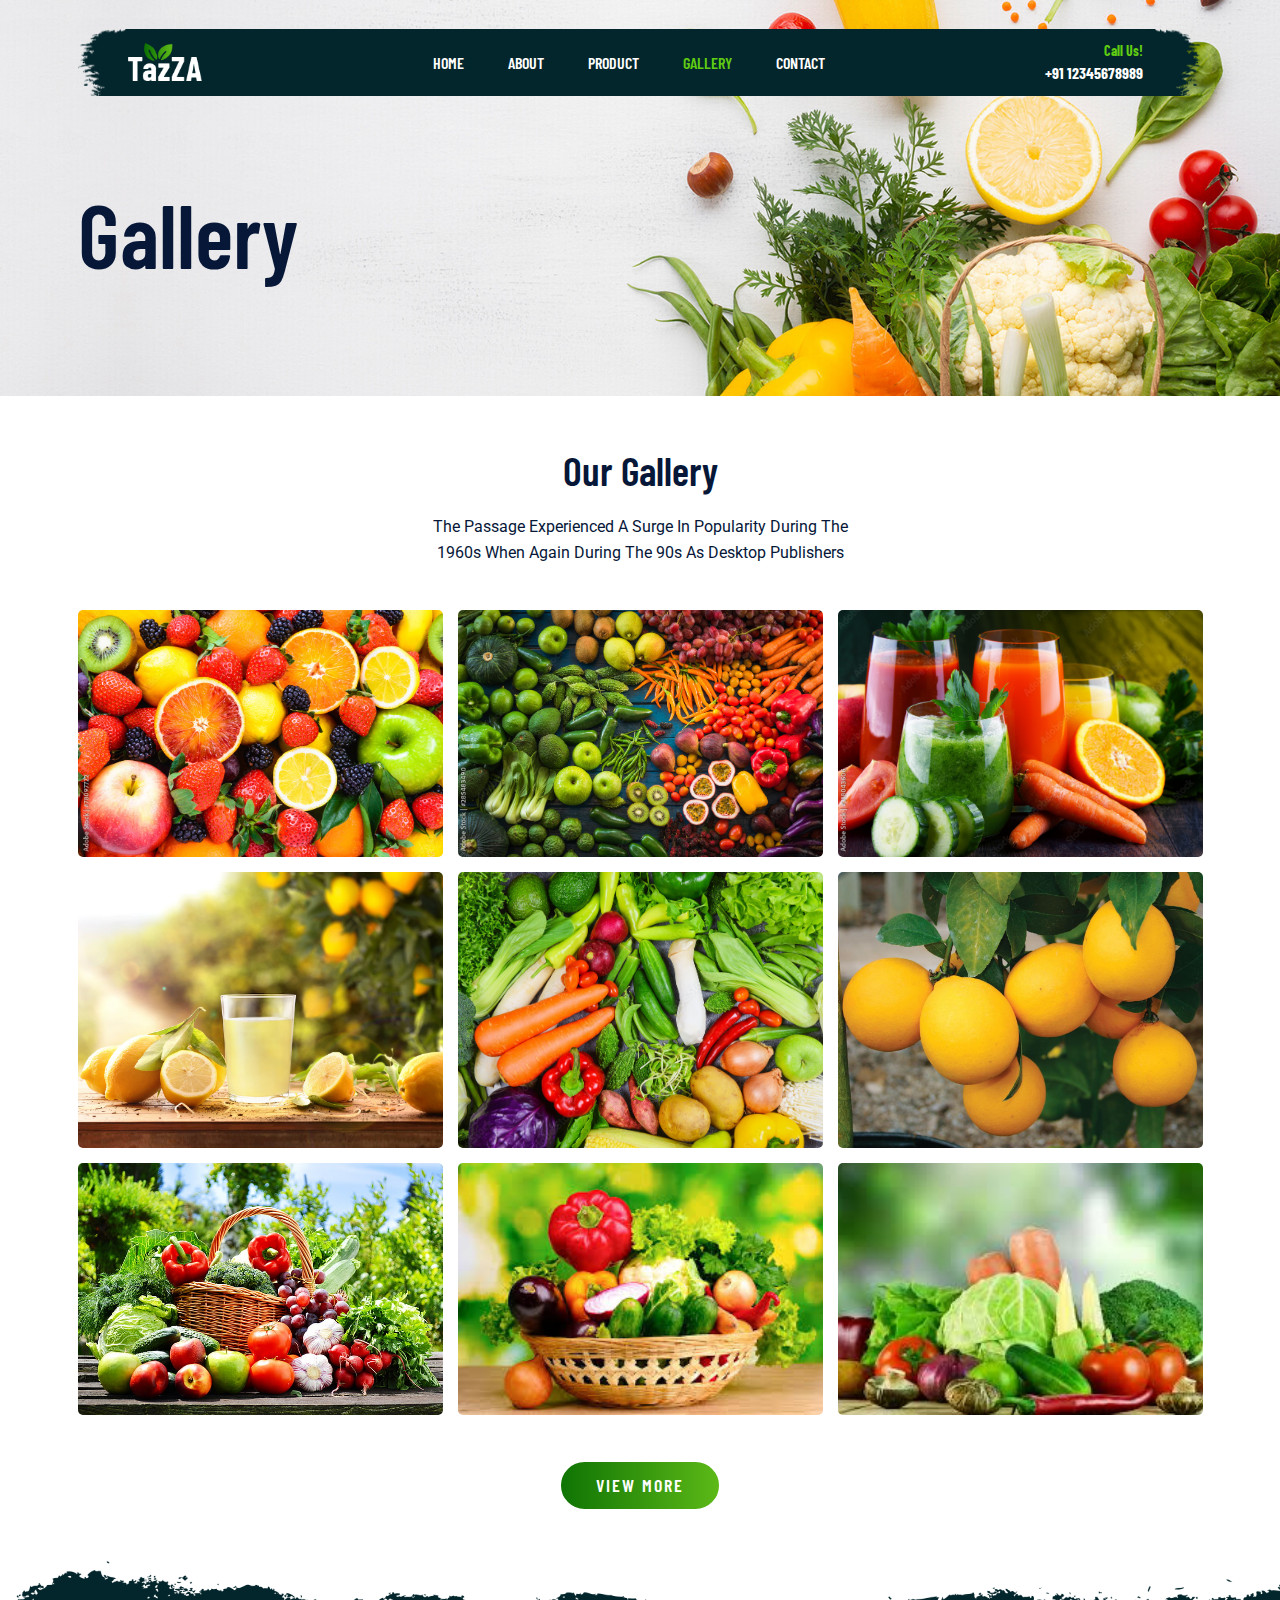
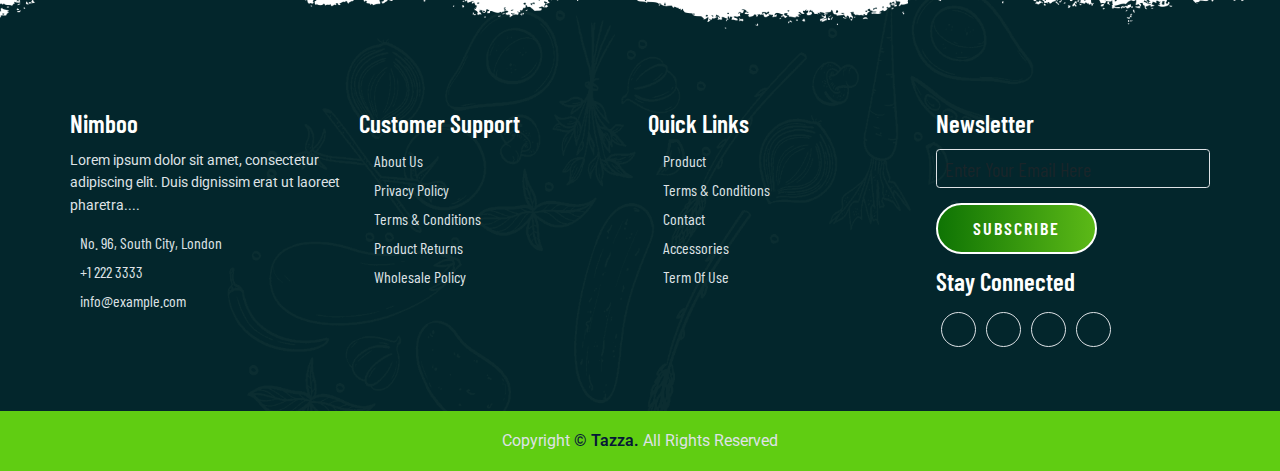
<file: gallery.html>
<!DOCTYPE html>
<html lang="en">
  <head>
    <meta charset="utf-8" />
    <meta name="viewport" content="width=device-width, initial-scale=1" />
    <title>TAZZA-APP</title>
   
    <link
      rel="shortcut icon"
      href="https://encrypted-tbn0.gstatic.com/images?q=tbn:ANd9GcQj_wdB4EDSTW9opt-pEngDN5Rmp9Nb247TDQ&s"
    />

    <!-- lightbox pupup -->
    <link rel="stylesheet" href="css/lightbox.css" />

    <!-- bootstrap link -->

    <link
      href="https://cdn.jsdelivr.net/npm/bootstrap@5.3.3/dist/css/bootstrap.min.css"
      rel="stylesheet"
      integrity="sha384-QWTKZyjpPEjISv5WaRU9OFeRpok6YctnYmDr5pNlyT2bRjXh0JMhjY6hW+ALEwIH"
      crossorigin="anonymous"
    />

    <!-- fonst awesome cdn link -->

    <link
      rel="stylesheet"
      href="https://cdnjs.cloudflare.com/ajax/libs/font-awesome/6.5.2/css/all.min.css"
      integrity="sha512-SnH5WK+bZxgPHs44uWIX+LLJAJ9/2PkPKZ5QiAj6Ta86w+fsb2TkcmfRyVX3pBnMFcV7oQPJkl9QevSCWr3W6A=="
      crossorigin="anonymous"
      referrerpolicy="no-referrer"
    />

    <!-- style css -->

    <link rel="stylesheet" href="css/style.css" />
    <link rel="stylesheet" href="css/responsive.css" />
  </head>
  <body class="gallery">
    <!-- Navbar Section Start -->
    <header id="full_nav">
      <div class="header">
        <div class="container">
          <nav class="navbar navbar-expand-lg">
            <a class="navbar-brand" href="index.html">
              <img decoding="async" src="./assets/logo.png" alt="" />
            </a>
            <button
              class="navbar-toggler"
              type="button"
              data-bs-toggle="collapse"
              data-bs-target="#main-nav"
              aria-controls="main-nav"
              aria-expanded="false"
              aria-label="Toggle navigation"
            >
              <!-- <span class="navbar-toggler-icon"></span> -->
              <i class="fas fa-stream navbar-toggler-icon"></i>
            </button>

            <div class="collapse navbar-collapse" id="main-nav">
              <ul class="navbar-nav mx-auto">
                <li class="nav-item">
                  <a class="nav-link" href="index.html">Home</a>
                </li>

                <li class="nav-item">
                  <a class="nav-link" href="about.html">About</a>
                </li>

                <li class="nav-item">
                  <a class="nav-link" href="product.html">Product</a>
                </li>

                <li class="nav-item">
                  <a class="nav-link active" href="gallery.html">Gallery</a>
                </li>
                <li class="nav-item">
                  <a class="nav-link" href="contact.html">Contact</a>
                </li>
              </ul>

              <div class="header_right">
                <div class="text-lg-end">
                  <span>Call Us!</span>
                  <span class="phone_no">+91 12345678989</span>
                </div>
              </div>
            </div>
          </nav>
        </div>
      </div>
    </header>
    <!-- Navbar Section Exit -->

    <!-- banner Section start -->
    <section class="banner_section">
      <div class="container">
        <div class="banner-content">
          <h1>Gallery</h1>
        </div>
      </div>
    </section>
    <!-- banner section exit -->

    <section class="gallery_section">
      <div class="container">
        <div class="row">
          <div class="col-12 text-center pb-5">
            <h2 class="section-title">Our Gallery</h2>
            <p class="section-subtitle">
              The Passage Experienced A Surge In Popularity During The 1960s
              When Again During The 90s As Desktop Publishers
            </p>
          </div>
          <div class="col-sm-6 col-lg-4 mb-4">
            <a
              href="assets/gallery/g-1.jpg"
              data-lightbox="image"
              data-title="Tazza"
            >
              <img
                decoding="async"
                src="assets/gallery/g-1.jpg"
                class="img-fluid rounded-3"
              />
            </a>
          </div>
          <div class="col-sm-6 col-lg-4 mb-4">
            <a
              href="assets/gallery/g-2.jpg"
              data-lightbox="image"
              data-title="Tazza"
            >
              <img
                decoding="async"
                src="assets/gallery/g-2.jpg"
                class="img-fluid rounded-3"
              />
            </a>
          </div>
          <div class="col-sm-6 col-lg-4 mb-4">
            <a
              href="assets/gallery/g-3.jpg"
              data-lightbox="image"
              data-title="Tazza"
            >
              <img
                decoding="async"
                src="assets/gallery/g-3.jpg"
                class="img-fluid rounded-3"
              />
            </a>
          </div>
          <div class="col-sm-6 col-lg-4 mb-4">
            <a
              href="assets/gallery/g-4.jpg"
              data-lightbox="image"
              data-title="Tazza"
            >
              <img
                decoding="async"
                src="assets/gallery/g-4.jpg"
                class="img-fluid rounded-3"
              />
            </a>
          </div>
          <div class="col-sm-6 col-lg-4 mb-4">
            <a
              href="assets/gallery/g-5.jpg"
              data-lightbox="image"
              data-title="Tazza"
            >
              <img
                decoding="async"
                src="assets/gallery/g-5.jpg"
                class="img-fluid rounded-3"
              />
            </a>
          </div>
          <div class="col-sm-6 col-lg-4 mb-4">
            <a
              href="assets/gallery/g-6.jpg"
              data-lightbox="image"
              data-title="Tazza"
            >
              <img
                decoding="async"
                src="assets/gallery/g-6.jpg"
                class="img-fluid rounded-3"
              />
            </a>
          </div>
          <div class="col-sm-6 col-lg-4 mb-4">
            <a
              href="./assets/gallery/1.jpg"
              data-lightbox="image"
              data-title="Tazza"
            >
              <img
                decoding="async"
                src="assets/gallery/1.jpg"
                class="img-fluid rounded-3"
              />
            </a>
          </div>
          <div class="col-sm-6 col-lg-4 mb-4">
            <a
              href="assets/gallery/2.jpeg"
              data-lightbox="image"
              data-title="Tazza"
            >
              <img
                decoding="async"
                src="assets/gallery/2.jpeg"
                class="img-fluid rounded-3"
              />
            </a>
          </div>
          <div class="col-sm-6 col-lg-4 mb-4">
            <a
              href="assets/gallery/3.jpeg"
              data-lightbox="image"
              data-title="Tazza"
            >
              <img
                decoding="async"
                src="assets/gallery/3.jpeg"
                class="img-fluid rounded-3"
              />
            </a>
          </div>

          <div class="col-sm-12 text-center mt-4">
            <a href="gallery.html" class="btn main-btn">View More</a>
          </div>
        </div>
      </div>
    </section>

    <!-- Footer section Start-->
    <section class="footer_wrapper mt-3 mt-md-0">
      <div class="container px-5 px-lg-0">
        <div class="row">
          <div class="col-lg-3 col-sm-6 mb-5 mb-lg-0">
            <h5>Nimboo</h5>
            <p class="mb-4 ps-0 company_details">
              Lorem ipsum dolor sit amet, consectetur adipiscing elit. Duis
              dignissim erat ut laoreet pharetra....
            </p>
            <div class="contact-info">
              <ul class="list-unstyled">
                <li>
                  <a href="#"
                    ><i class="fa fa-home me-3"></i> No. 96, South City,
                    London</a
                  >
                </li>
                <li>
                  <a href="#"><i class="fa fa-phone me-3"></i>+1 222 3333</a>
                </li>
                <li>
                  <a href="#"
                    ><i class="fa fa-envelope me-3"></i>info@example.com</a
                  >
                </li>
              </ul>
            </div>
          </div>
          <div class="col-lg-3 col-sm-6 mb-5 mb-lg-0">
            <h5>Customer Support</h5>
            <ul class="link-widget p-0">
              <li><a href="#">About Us</a></li>
              <li><a href="#">Privacy Policy</a></li>
              <li><a href="#">Terms & Conditions</a></li>
              <li><a href="#">Product Returns</a></li>
              <li><a href="#">Wholesale Policy</a></li>
            </ul>
          </div>
          <div class="col-lg-3 col-sm-6 mb-5 mb-lg-0">
            <h5>Quick Links</h5>
            <ul class="link-widget p-0">
              <li><a href="#">Product</a></li>
              <li><a href="#">Terms & Conditions</a></li>
              <li><a href="#">Contact</a></li>
              <li><a href="#">Accessories</a></li>
              <li><a href="#">Term Of Use</a></li>
            </ul>
          </div>
          <div class="col-lg-3 col-sm-6 mb-5 mb-lg-0">
            <h5>Newsletter</h5>
            <div class="form-group mb-4">
              <input
                type="email"
                class="form-control bg-transparent"
                placeholder="Enter Your Email Here"
              />
              <button type="submit" class="btn main-btn">Subscribe</button>
            </div>
            <h5>Stay Connected</h5>
            <ul class="social-network d-flex align-items-center p-0">
              <li>
                <a href="#"><i class="fab fa-facebook-f"></i></a>
              </li>
              <li>
                <a href="#"><i class="fab fa-twitter"></i></a>
              </li>
              <li>
                <a href="#"><i class="fab fa-linkedin-in"></i></a>
              </li>
              <li>
                <a href="#"><i class="fab fa-youtube"></i></a>
              </li>
            </ul>
          </div>
        </div>
      </div>
      <div class="container-fluid copyright-section">
        <p>Copyright <a href="#">© Tazza.</a> All Rights Reserved</p>
      </div>
    </section>
    <!-- Footer Section Exit  -->

    <!-- jQuery CDN -->
    <script src="https://code.jquery.com/jquery-3.6.0.min.js"></script>

    <!-- Lightbox Pupup -->
    <script src="js/lightbox.js"></script>
    <script
      src="https://cdn.jsdelivr.net/npm/@popperjs/core@2.11.8/dist/umd/popper.min.js"
      integrity="sha384-I7E8VVD/ismYTF4hNIPjVp/Zjvgyol6VFvRkX/vR+Vc4jQkC+hVqc2pM8ODewa9r"
      crossorigin="anonymous"
    ></script>
    <script
      src="https://cdn.jsdelivr.net/npm/bootstrap@5.3.3/dist/js/bootstrap.min.js"
      integrity="sha384-0pUGZvbkm6XF6gxjEnlmuGrJXVbNuzT9qBBavbLwCsOGabYfZo0T0to5eqruptLy"
      crossorigin="anonymous"
    ></script>
    <script src="js/script.js"></script>
  </body>
</html>
</file>
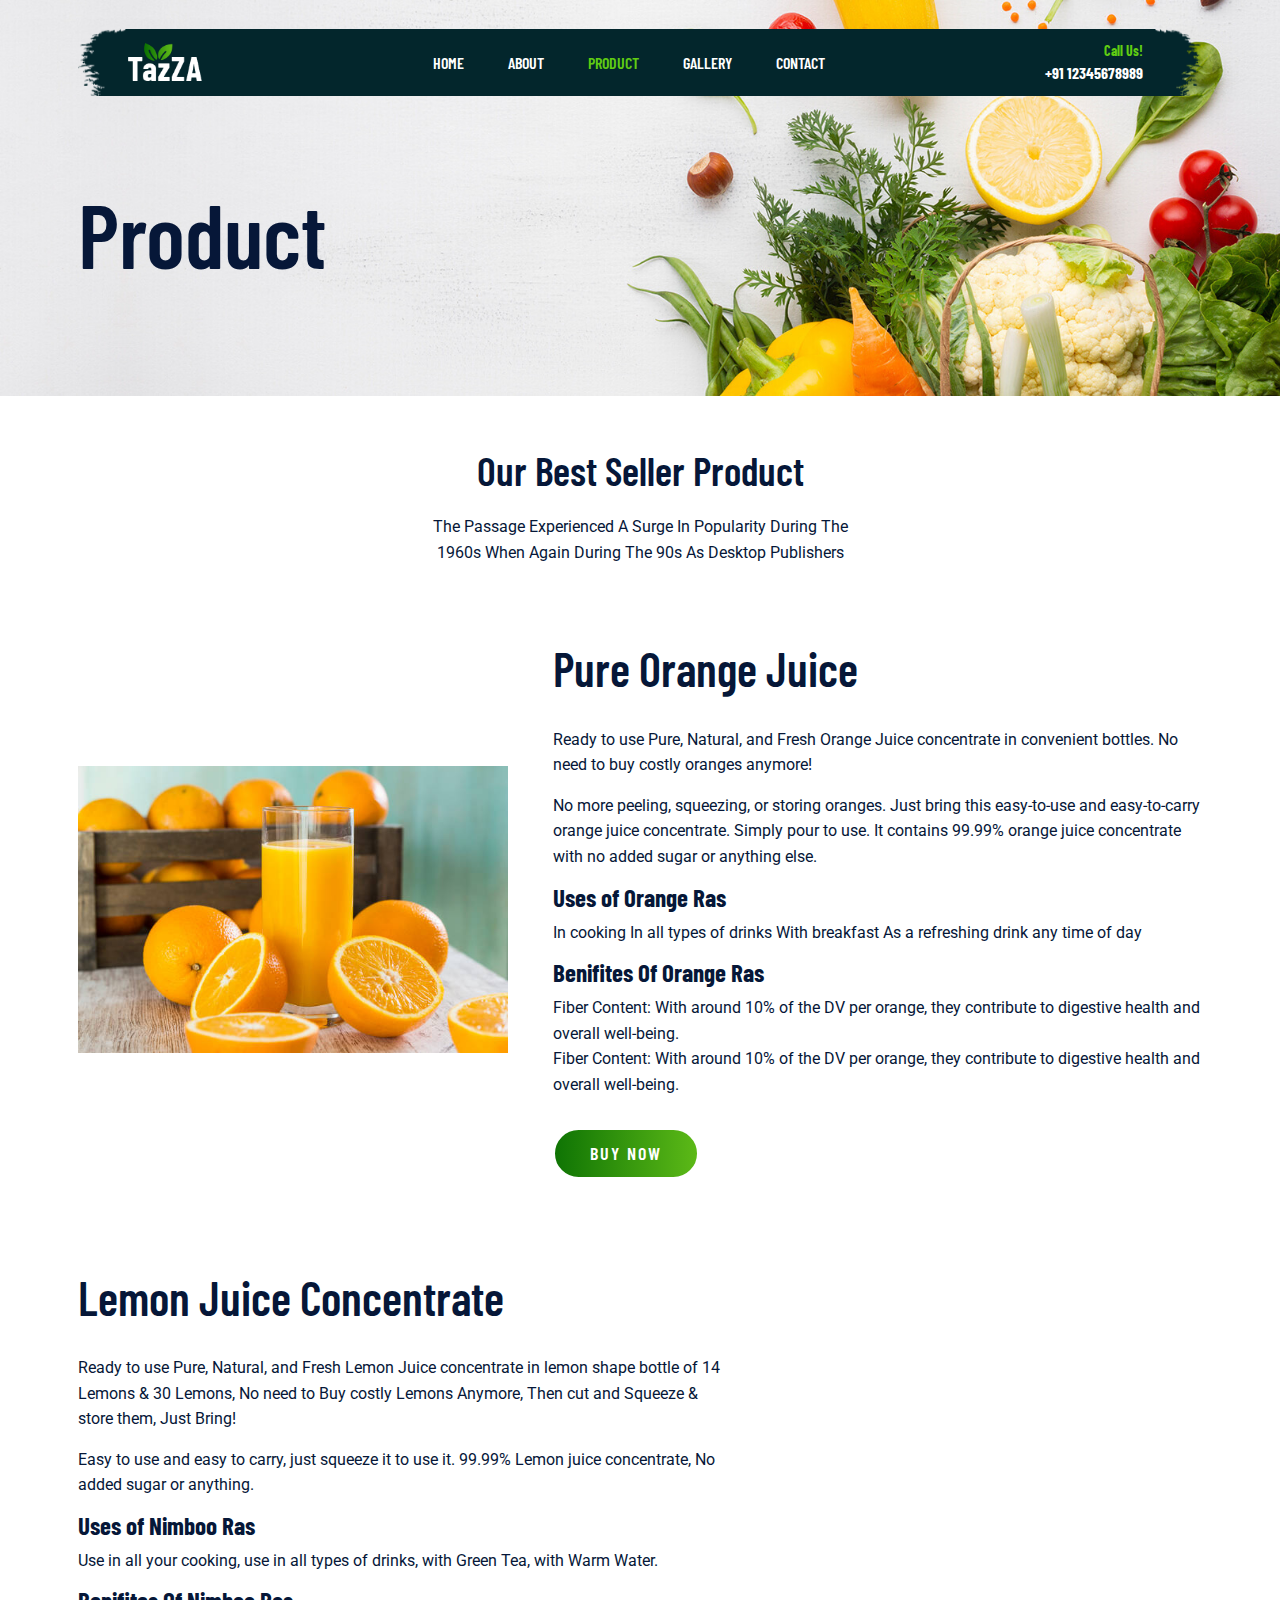
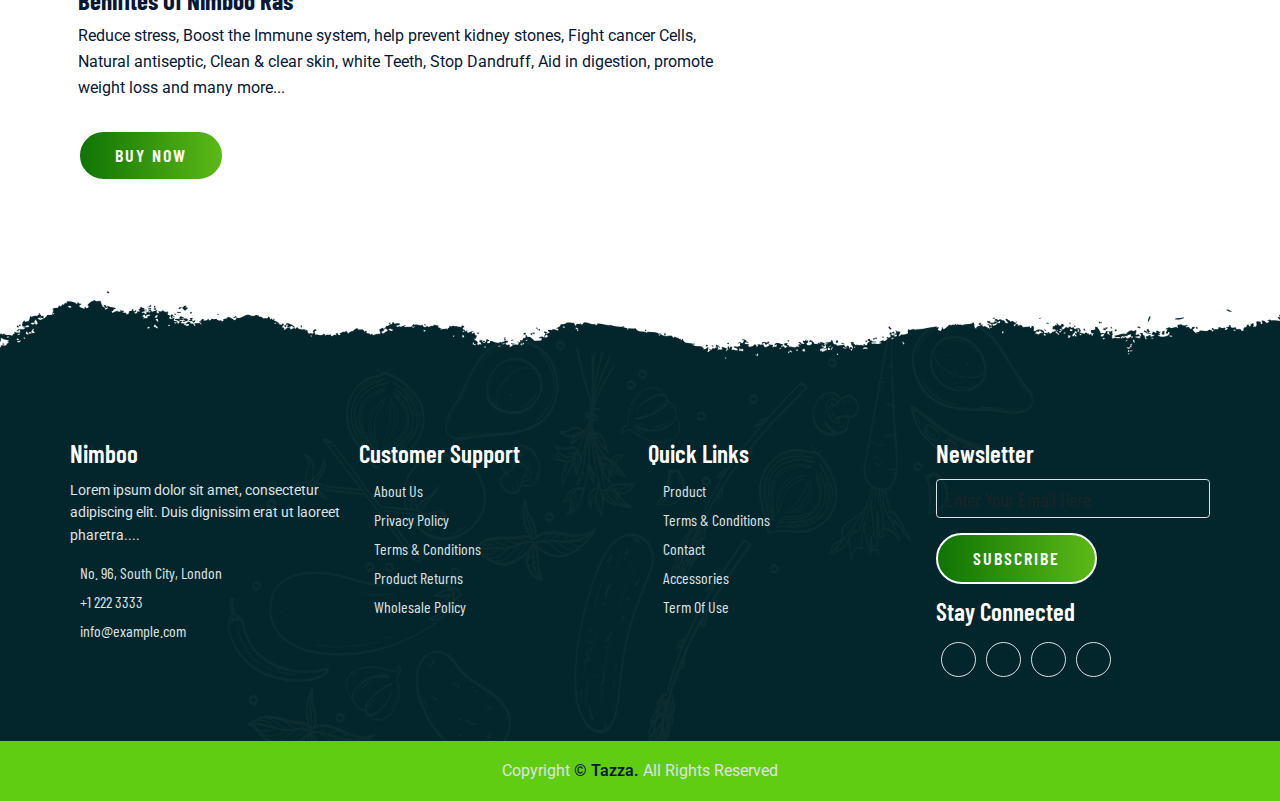
<file: product.html>
<!DOCTYPE html>
<html lang="en">
  <head>
    <meta charset="utf-8" />
    <meta name="viewport" content="width=device-width, initial-scale=1" />
    <title>TAZZA-APP</title>

    <link
      rel="shortcut icon"
      href="https://encrypted-tbn0.gstatic.com/images?q=tbn:ANd9GcQj_wdB4EDSTW9opt-pEngDN5Rmp9Nb247TDQ&s"
    />

    <!-- lightbox pupup -->
    <link rel="stylesheet" href="css/lightbox.css" />

    <!-- bootstrap link -->

    <link
      href="https://cdn.jsdelivr.net/npm/bootstrap@5.3.3/dist/css/bootstrap.min.css"
      rel="stylesheet"
      integrity="sha384-QWTKZyjpPEjISv5WaRU9OFeRpok6YctnYmDr5pNlyT2bRjXh0JMhjY6hW+ALEwIH"
      crossorigin="anonymous"
    />

    <!-- fonst awesome cdn link -->

    <link
      rel="stylesheet"
      href="https://cdnjs.cloudflare.com/ajax/libs/font-awesome/6.5.2/css/all.min.css"
      integrity="sha512-SnH5WK+bZxgPHs44uWIX+LLJAJ9/2PkPKZ5QiAj6Ta86w+fsb2TkcmfRyVX3pBnMFcV7oQPJkl9QevSCWr3W6A=="
      crossorigin="anonymous"
      referrerpolicy="no-referrer"
    />

    <!-- style css -->

    <link rel="stylesheet" href="css/style.css" />
    <link rel="stylesheet" href="css/responsive.css" />
  </head>
  <body class="product">
    <!-- Navbar Section Start -->
    <header id="full_nav">
      <div class="header">
        <div class="container">
          <nav class="navbar navbar-expand-lg">
            <a class="navbar-brand" href="index.html">
              <img decoding="async" src="./assets/logo.png" alt="" />
            </a>
            <button
              class="navbar-toggler"
              type="button"
              data-bs-toggle="collapse"
              data-bs-target="#main-nav"
              aria-controls="main-nav"
              aria-expanded="false"
              aria-label="Toggle navigation"
            >
              <!-- <span class="navbar-toggler-icon"></span> -->
              <i class="fas fa-stream navbar-toggler-icon"></i>
            </button>

            <div class="collapse navbar-collapse" id="main-nav">
              <ul class="navbar-nav mx-auto">
                <li class="nav-item">
                  <a class="nav-link" href="index.html">Home</a>
                </li>

                <li class="nav-item">
                  <a class="nav-link" href="about.html">About</a>
                </li>

                <li class="nav-item">
                  <a class="nav-link active" href="product.html">Product</a>
                </li>

                <li class="nav-item">
                  <a class="nav-link" href="gallery.html">Gallery</a>
                </li>
                <li class="nav-item">
                  <a class="nav-link" href="contact.html">Contact</a>
                </li>
              </ul>

              <div class="header_right">
                <div class="text-lg-end">
                  <span>Call Us!</span>
                  <span class="phone_no">+91 12345678989</span>
                </div>
              </div>
            </div>
          </nav>
        </div>
      </div>
    </header>
    <!-- Navbar Section Exit -->

    <!-- banner Section start -->
    <section class="banner_section">
      <div class="container">
        <div class="banner-content">
          <h1>Product</h1>
        </div>
      </div>
    </section>
    <!-- banner section exit -->

    <!-- banner section exit -->

    <!--Product Section start -->
    <section class="product_section">
      <div class="container">
        <div class="row justify-content-center">
          <div class="col-12 text-center pb-5">
            <h2 class="section-title">Our Best Seller Product</h2>
            <p class="section-subtitle">
              The Passage Experienced A Surge In Popularity During The 1960s
              When Again During The 90s As Desktop Publishers
            </p>
          </div>
        </div>
        <div class="row align-items-center py-5">
          <div class="col-xl-5 col-lg-6 col-12 mb-5">
            <div class="card border-0 me-lg-5">
              <img
                decoding="async"
                src="./assets/products/fresh-fruits1.jpg"
                alt="products"
              />
            </div>
          </div>
          <div class="col-xl-7 col-lg-6 col-12 mb-5">
            <div class="product-content">
              <h2>Pure Orange Juice</h2>
              <div class="product-details">
                <p>
                  Ready to use Pure, Natural, and Fresh Orange Juice concentrate
                  in convenient bottles. No need to buy costly oranges anymore!
                </p>
                <p>
                  No more peeling, squeezing, or storing oranges. Just bring
                  this easy-to-use and easy-to-carry orange juice concentrate.
                  Simply pour to use. It contains 99.99% orange juice
                  concentrate with no added sugar or anything else.
                </p>

                <h4>Uses of Orange Ras</h4>
                <p>
                  In cooking In all types of drinks With breakfast As a
                  refreshing drink any time of day
                </p>
                <h4>Benifites Of Orange Ras</h4>
                <p>
                  Fiber Content: With around 10% of the DV per orange, they
                  contribute to digestive health and overall well-being. <br />
                  Fiber Content: With around 10% of the DV per orange, they
                  contribute to digestive health and overall well-being.
                </p>

                <a href="#" class="btn main-btn">Buy Now</a>
              </div>
            </div>
          </div>
        </div>
        <div class="row align-items-center py-5">
          <div class="col-xl-7 col-lg-6 col-12 mb-5 order-2 order-lg-1">
            <div class="product-content">
              <h2>Lemon Juice Concentrate</h2>
              <div class="product-details">
                <p>
                  Ready to use Pure, Natural, and Fresh Lemon Juice concentrate
                  in lemon shape bottle of 14 Lemons & 30 Lemons, No need to Buy
                  costly Lemons Anymore, Then cut and Squeeze & store them, Just
                  Bring!
                </p>
                <p>
                  Easy to use and easy to carry, just squeeze it to use it.
                  99.99% Lemon juice concentrate, No added sugar or anything.
                </p>

                <h4>Uses of Nimboo Ras</h4>
                <p>
                  Use in all your cooking, use in all types of drinks, with
                  Green Tea, with Warm Water.
                </p>
                <h4>Benifites Of Nimboo Ras</h4>
                <p>
                  Reduce stress, Boost the Immune system, help prevent kidney
                  stones, Fight cancer Cells, Natural antiseptic, Clean & clear
                  skin, white Teeth, Stop Dandruff, Aid in digestion, promote
                  weight loss and many more...
                </p>

                <a href="#" class="btn main-btn">Buy Now</a>
              </div>
            </div>
          </div>
          <div class="col-xl-5 col-lg-6 col-12 mb-5 order-1 order-lg-2">
            <div class="card border-0 ms-lg-5">
              <img
                decoding="async"
                src="./assets/products/fresh-fruits2.jpg"
                alt="product"
                class="img-fluid"
              />
            </div>
          </div>
        </div>
      </div>
    </section>
    <!--Product Section Exit -->

    <!-- Footer section Start-->
    <section class="footer_wrapper mt-3 mt-md-0">
      <div class="container px-5 px-lg-0">
        <div class="row">
          <div class="col-lg-3 col-sm-6 mb-5 mb-lg-0">
            <h5>Nimboo</h5>
            <p class="mb-4 ps-0 company_details">
              Lorem ipsum dolor sit amet, consectetur adipiscing elit. Duis
              dignissim erat ut laoreet pharetra....
            </p>
            <div class="contact-info">
              <ul class="list-unstyled">
                <li>
                  <a href="#"
                    ><i class="fa fa-home me-3"></i> No. 96, South City,
                    London</a
                  >
                </li>
                <li>
                  <a href="#"><i class="fa fa-phone me-3"></i>+1 222 3333</a>
                </li>
                <li>
                  <a href="#"
                    ><i class="fa fa-envelope me-3"></i>info@example.com</a
                  >
                </li>
              </ul>
            </div>
          </div>
          <div class="col-lg-3 col-sm-6 mb-5 mb-lg-0">
            <h5>Customer Support</h5>
            <ul class="link-widget p-0">
              <li><a href="#">About Us</a></li>
              <li><a href="#">Privacy Policy</a></li>
              <li><a href="#">Terms & Conditions</a></li>
              <li><a href="#">Product Returns</a></li>
              <li><a href="#">Wholesale Policy</a></li>
            </ul>
          </div>
          <div class="col-lg-3 col-sm-6 mb-5 mb-lg-0">
            <h5>Quick Links</h5>
            <ul class="link-widget p-0">
              <li><a href="#">Product</a></li>
              <li><a href="#">Terms & Conditions</a></li>
              <li><a href="#">Contact</a></li>
              <li><a href="#">Accessories</a></li>
              <li><a href="#">Term Of Use</a></li>
            </ul>
          </div>
          <div class="col-lg-3 col-sm-6 mb-5 mb-lg-0">
            <h5>Newsletter</h5>
            <div class="form-group mb-4">
              <input
                type="email"
                class="form-control bg-transparent"
                placeholder="Enter Your Email Here"
              />
              <button type="submit" class="btn main-btn">Subscribe</button>
            </div>
            <h5>Stay Connected</h5>
            <ul class="social-network d-flex align-items-center p-0">
              <li>
                <a href="#"><i class="fab fa-facebook-f"></i></a>
              </li>
              <li>
                <a href="#"><i class="fab fa-twitter"></i></a>
              </li>
              <li>
                <a href="#"><i class="fab fa-linkedin-in"></i></a>
              </li>
              <li>
                <a href="#"><i class="fab fa-youtube"></i></a>
              </li>
            </ul>
          </div>
        </div>
      </div>
      <div class="container-fluid copyright-section">
        <p>Copyright <a href="#">© Tazza.</a> All Rights Reserved</p>
      </div>
    </section>
    <!-- Footer Section Exit  -->

    <script
      src="https://cdn.jsdelivr.net/npm/@popperjs/core@2.11.8/dist/umd/popper.min.js"
      integrity="sha384-I7E8VVD/ismYTF4hNIPjVp/Zjvgyol6VFvRkX/vR+Vc4jQkC+hVqc2pM8ODewa9r"
      crossorigin="anonymous"
    ></script>
    <script
      src="https://cdn.jsdelivr.net/npm/bootstrap@5.3.3/dist/js/bootstrap.min.js"
      integrity="sha384-0pUGZvbkm6XF6gxjEnlmuGrJXVbNuzT9qBBavbLwCsOGabYfZo0T0to5eqruptLy"
      crossorigin="anonymous"
    ></script>
    <script src="js/script.js"></script>
  </body>
</html>
</file>
<file: css/style.css>
/* General CSS */
@import url("https://fonts.googleapis.com/css2?family=Barlow+Condensed:wght@200;300;400;500;600;700;800;900&display=swap");
@import url("https://fonts.googleapis.com/css2?family=Roboto:wght@300;400;500;700;900&display=swap");

*,
*::before,
*::after {
  -webkit-box-sizing: border-box;
  -moz-box-sizing: border-box;
  box-sizing: border-box;
  margin: 0;
  padding: 0;
  text-decoration: none;
  outline: none;
}

:root {
  /* Background Color */
  --bg-white: #fff;

  /* Text Colors */
  --primary-text: #061738;
  --secondary-color: #60cd12;
  --light-color: #e2f6de;
  --dark-color: #03262c;
  --text-white: #fff;
  --text-gray: #dee2e6;
  --anchor-color: #007aff;

  /* Font Family */
  --primary-font: "Barlow Condensed", sans-serif;
  --secondary-font: "Roboto", sans-serif;
}

body,
html {
  color: var(--primary-text);
  font-size: 10px;
  font-weight: 400;
  font-family: var(--primary-font);
  scroll-behavior: smooth;
  line-height: 1.5;
}

h1,
h2,
h3,
h4,
h5,
h6,
p {
  margin: 0;
}

h1 {
  font-size: 9rem;
  line-height: 1.4;
  font-weight: 600;
  color: var(--primary-text);
}

h2 {
  color: var(--primary-text);
  font-size: 4.7rem;
  font-weight: 600;
  display: inline-block;
  text-transform: capitalize;
  line-height: 1.2;
  margin-bottom: 2rem;
}

h3 {
  color: var(--text-white);
  font-size: 3.1rem;
  line-height: 1.2;
  font-weight: 700;
}

h4 {
  font-size: 2.5rem;
  font-weight: 700;
  line-height: 1;
  color: var(--primary-text);
}

h5 {
  font-size: 1.8rem;
  font-weight: 600;
  line-height: 1;
  color: var(--primary-text);
}

p {
  font-size: 1.6rem;
  line-height: 1.6;
  margin-top: 1rem;
  color: var(--primary-text);
  font-family: var(--secondary-font);
}

embed,
iframe,
img,
object {
  max-width: 100%;
}

ul {
  margin: 0;
  padding: 0;
  list-style: none;
}

a,
a:active,
a:focus,
a:hover,
button {
  text-decoration: none;
  outline: 0;
}

li a {
  color: var(--text-white);
}

a:hover,
button:hover {
  -webkit-transition: all 0.3s ease-in;
  -o-transition: all 0.3s ease-in;
  -moz-transition: all 0.3s ease-in;
  transition: all 0.3s ease-in;
}

::-webkit-scrollbar {
  width: 10px;
}
::-webkit-scrollbar-track {
  background: var(--white);
}
::-webkit-scrollbar-thumb {
  background: var(--secondary-color);
}

.main-btn {
  position: relative;
  color: var(--bg-white);
  background: linear-gradient(to right, #0f7404, #5cb917);
  z-index: 1;
  overflow: hidden;
  border: 0.2rem solid var(--bg-white);
  border-radius: 3.5rem;
  text-transform: uppercase;
  padding: 1rem 3.5rem;
  font-weight: 600;
  font-size: 1.8rem;
  margin-top: 1.5rem;
  letter-spacing: 0.2rem;
}

.main-btn:hover {
  background: var(--bg-white);
  color: var(--secondary-color);
  border: 0.2rem solid var(--secondary-color);
}

section {
  padding: 5rem 0;
}

.section-title {
  font-size: 4rem;
  font-weight: 600;
  color: var(--primary-text);
  text-transform: capitalize;
  margin-bottom: 2rem;
}

.section-subtitle {
  font-size: 1.6rem;
  font-weight: 400;
  color: var(--primary-text);
  font-family: var(--secondary-font);
  max-width: 40%;
  margin: auto;
  margin-bottom: 1.5rem;
}

.about .banner_section,
.product .banner_section,
.gallery .banner_section,
.contact .banner_section,
.distributors .banner_section {
  background: url("../assets/banner-slide/top-banner.jpg");
  background-repeat: no-repeat;
  background-position: center;
  background-size: cover;
  padding-top: 17rem;
  padding-bottom: 10rem;
  min-height: auto;
}

.contact .contact-form,
.distributors .contact-form {
  background-color: var(--light-color);
  padding: 5rem;
  box-shadow: 0 0.2rem 1.5rem rgb(0 0 0 / 4%);
}

.contact .contact-form .form-control:focus,
.distributors .contact-form .form-control:focus {
  outline: none;
  box-shadow: none;
}

.contact .contact-form .form-control::placeholder,
.distributors .contact-form .form-control::placeholder {
  color: var(--primary-text);
}

.contact .contact-form .form-control,
.distributors .contact-form .form-control {
  padding: 1rem 1.5rem;
  border-radius: 0rem;
  border: 0.1rem solid var(--secondary-color);
  color: var(--primary-text);
  font-size: 1.5rem;
  font-weight: 400;
  font-family: var(--secondary-font);
}

/* 01 navbar css */

.header {
  position: absolute;
  width: 100%;
  top: 2rem;
  left: 0;
  z-index: 2;
}

.header .navbar {
  background: url("../assets/header-bg.png");
  background-repeat: no-repeat;
  background-position: center;
  background-size: contain;
  padding: 2rem 5rem;
}

.navbar-brand {
  width: 7.5rem;
  margin-top: -0.1rem;
}

.header .navbar-nav .nav-link {
  color: var(--text-white);
  text-transform: uppercase;
  font-size: 1.6rem;
  font-weight: 600;
  padding: 0.5rem 2rem;
  margin: 0 0.2rem;
  font-family: var(--primary-font);
}

.header .navbar-nav .nav-link:hover,
.header .navbar-nav .nav-link.active {
  color: var(--secondary-color);
}

.header .navbar-toggler {
  color: var(--text-white);
  font-size: 2rem;
  height: 2.7rem;
  padding: 0;
}

.header .navbar-toggler:focus {
  outline: none;
  box-shadow: none;
}

.header .header-right ul img {
  width: 2rem;
}

.header .header_right span {
  color: var(--secondary-color);
  display: block;
  font-weight: 700;
  font-size: 1.4rem;
  margin-right: 1rem;
}

.header .header_right .phone_no {
  color: var(--text-white);
  font-size: 1.6rem;
}

.header .header_right a {
  height: 3.5rem;
  width: 3.5rem;
  text-align: center;
  background-color: #13424a;
  border-radius: 50%;
  margin-left: 1rem;
  display: flex;
  align-items: center;
  justify-content: center;
}

.header-scrolled {
  position: fixed;
  top: -0.4rem;
  left: 0;
  right: 0;
  width: 100%;
  max-width: 1320px;
  margin: auto;
  z-index: 999;
  /* box-shadow: .5084rem 1.1419rem 2.5rem 0 rgb(0 0 0 / 8%); */
  transition: 0.3s ease-in-out;
}

/* 02 Banner Section */

.banner_section {
  background: url("../assets/banner-slide/Banner-1.jpg");
  background-repeat: no-repeat;
  background-size: cover;
  background-position: center;
  min-height: 90vh;
}

.banner_section .carousel-item {
  padding: 3rem 0;
  height: 90vh;
}

.banner_section .carousel-caption {
  top: 30%;
  bottom: 0;
  left: 3%;
  right: 0;
  text-align: left;
  width: 100%;
}

.banner_section .carousel-caption h3 {
  padding: 0.5rem 1.5rem;
  background-color: var(--dark-color);
  display: inline;
}

.banner_section .carousel-caption p {
  max-width: 40rem;
  margin-bottom: 2rem;
}

/* Features CSS */

.feature_section .features-box {
  background-color: transparent;
  border: 0.15rem solid var(--light-color);
  padding: 8rem 0;
  transition: all 0.3s;
}

.feature_section .features-box .features-icon-border {
  background-color: transparent;
  border-radius: 50%;
  border: 0.2rem solid var(--light-color);
  padding: 1.3rem;
  display: inline-block;
}

.feature_section .features-box .features-icon {
  height: 6.5rem;
  width: 6.5rem;
  background-color: var(--light-color);
  margin: auto;
  border-radius: 50%;
  display: flex;
  align-items: center;
  justify-content: center;
}

.feature_section .features-box .features-icon img {
  width: 3.7rem;
}

.feature_section .features-box h3 {
  margin-top: 1.5rem;
  color: var(--primary-text);
}

.feature_section .features-box:hover {
  background-color: #03262c;
  border-color: #03262c;
}

.feature_section .features-box:hover h3 {
  color: #fff;
}

.feature_section .features-box:hover .features-icon-border {
  border-color: #36970e;
}

/* About Section */

.landing_about_section {
  background: url("../assets/about/about-banner.jpg");
  background-repeat: no-repeat;
  background-size: cover;
  background-position: center;
  padding: 9rem 0;
}

.landing_about_section p {
  color: var(--primary-text);
  margin-bottom: 2rem;
}

/* product card design */

.landing_product_section .product-card {
  position: relative;
  overflow: hidden;
  cursor: pointer;
  border: transparent;
  border: 0.2rem solid var(--light-color);
  padding: 2rem 1rem;
  position: relative;
  transition: all 0.3s;
}

.landing_product_section .product-card .product-img {
  margin-bottom: 7rem;
  text-align: center;
}

.landing_product_section .product-card h3 {
  color: var(--primary-text);
}

.landing_product_section .product-card span {
  font-size: 1.8rem;
  font-weight: 600;
  text-transform: uppercase;
  color: var(--secondary-color);
  margin-right: 0.5rem;
  text-decoration: line-through;
  transition: all 0.3s;
}

.landing_product_section .product-detail {
  position: absolute;
  bottom: -22rem;
  right: 0;
  left: 0;
  text-align: center;
  padding: 5rem 1rem;
  background-color: var(--dark-color);
  transition: all 0.5s ease;
}

.landing_product_section .product-card:hover .product-detail {
  bottom: 0;
}

/* 4.5 Testimonial */
.testimonial_section {
  background-color: var(--light-color);
  padding-bottom: 8rem;
}

.testimonial_section .carousel-indicators {
  bottom: -6rem;
}

.testimonial_section .carousel-indicators button {
  background-color: var(--dark-color);
  width: 1.2rem;
  height: 1.2rem;
  border-radius: 50%;
}

.testimonial_section .card {
  background: url("../assets/testimonial/testimonial-bg.png");
  background-size: cover;
  background-repeat: no-repeat;
  background-position: center center;
  text-align: right;
  padding: 5rem 5rem 5rem 0;
  border-radius: 0 0.5rem 0.5rem 0;
  border: 0.1rem solid transparent;
}

.testimonial_section .profile-box {
  padding: 1.875rem;
  background-color: var(--dark-color);
  border-radius: 0.5rem 0 0 0.5rem;
}

.testimonial_section .profile-box img {
  border-radius: 0.625rem 3.125rem;
  width: 100%;
  height: 100%;
  object-fit: cover;
}

.testimonial_section .desc-box {
  padding-left: 2.5rem;
}

/* Gallery CSS */

.gallery_section img {
  width: 100%;
  height: 100%;
  object-fit: cover;
}

/* Footer CSS */

.footer_wrapper {
  background: url("../assets/footer-bg/footer_bg.png");
  background-repeat: no-repeat;
  background-size: cover;
  background-position: top center;
  padding-top: 15rem;
  padding-bottom: 0rem;
}

.footer_wrapper h5 {
  color: var(--text-white);
  font-size: 2.5rem;
  margin-bottom: 1.25rem;
}

.footer_wrapper ul li {
  margin-bottom: 0.5rem;
  list-style: none;
}

.footer_wrapper .company_details {
  font-size: 1.4rem;
}

.footer_wrapper .contact-info li a {
  color: var(--text-gray);
  font-size: 1.6rem;
}

.footer_wrapper .link-widget li a,
.footer_wrapper p {
  color: var(--text-gray);
  font-size: 1.6rem;
  padding-left: 1.5rem;
  position: relative;
  -webkit-transition: all 0.3s ease-out 0s;
  transition: all 0.3s ease-out 0s;
}

.footer_wrapper .link-widget li a::before {
  content: "\f105";
  font-family: "Font Awesome 5 Free";
  font-weight: 900;
  position: absolute;
  left: 0.3rem;
  top: 50%;
  -webkit-transform: translateY(-50%);
  transform: translateY(-50%);
}

.footer_wrapper .link-widget li a:hover {
  margin-left: 0.625rem;
  color: var(--secondary-color);
}

.footer_wrapper .social-network a {
  width: 3.5rem;
  height: 3.5rem;
  margin: 0.5rem;
  line-height: 3.2rem;
  font-size: 1.5rem;
  display: inline-block;
  border: 0.125rem solid var(--text-gray);
  color: var(--text-gray);
  text-align: center;
  border-radius: 100%;
  -webkit-transition: all 0.3s cubic-bezier(0.645, 0.045, 0.355, 1);
  transition: all 0.3s cubic-bezier(0.645, 0.045, 0.355, 1);
}

.footer_wrapper .social-network a:hover {
  background-color: var(--secondary-color);
  border-color: var(--secondary-color);
  color: var(--text-white);
  box-shadow: 0 0.625rem 0.9375rem 0 rgb(0 0 0 / 10%);
  transform: translateY(-0.1875rem);
}

.footer_wrapper .form-control {
  font-size: 2rem;
  color: white;
}

.footer_wrapper .form-control:focus {
  outline: none;
  box-shadow: none;
  border-color: var(--secondary-color);
}

.footer_wrapper .copyright-section {
  background-color: var(--secondary-color);
  text-align: center;
  margin-top: 5rem;
}

.footer_wrapper .copyright-section p {
  margin-top: 0;
  padding: 3rem 0;
  line-height: 0;
}

.footer_wrapper .copyright-section a {
  color: var(--primary-text);
  font-weight: 600;
}

/* ===========================
About Page CSS
============================== */

.about .about-details p {
  color: var(--primary-text);
}

/* ===========================
Contact Page CSS
============================== */
.contact .contact-form textarea {
  min-height: 15rem;
}

.contact .content-box .info-box li {
  position: relative;
  padding-left: 7rem;
  padding-bottom: 3.5rem;
  margin-bottom: 2.9rem;
}

.contact .content-box .info-box li i {
  position: absolute;
  left: 0;
  top: 1.5rem;
  font-size: 4.5rem;
  line-height: 4.5rem;
  color: var(--primary-text);
}

.contact .content-box .info-box li p {
  color: var(--primary-text);
}

.contact .content-box .info-box li a {
  color: var(--dark-color);
  font-size: 2.5rem;
  font-weight: 400;
  margin-bottom: 0;
  font-family: var(--secondary-font);
}

/* ===========================
Product Page CSS
============================== */

.product .product-details p {
  margin-bottom: 1.5rem;
}
</file>
<file: css/responsive.css>
/* Media Query 1170px */
@media (max-width: 1170px) {
  /* General CSS */
  .section-subtitle {
    max-width: 60%;
  }

  /* 01 Navbar CSS */
  .header .navbar {
    background-size: cover;
    padding: 2rem;
  }

  .header .navbar-nav {
    margin-top: 2rem;
  }

  .header .navbar-nav .nav-link {
    padding: 0.2rem 0.5rem;
    margin-bottom: 1rem;
  }

  .header .header_right span {
    padding: 0.2rem 0.5rem;
  }

  /* 02 Banner Section */
  .banner_section .carousel-item {
    height: 90vh;
  }
}

/* Media Query 991px */
@media (max-width: 991px) {
  /* 01 Navbar CSS */
  .header .navbar {
    background-size: cover;
    padding: 1rem 2rem;
  }

  .header .navbar-nav {
    margin-top: 2rem;
  }

  .header .navbar-nav .nav-link {
    padding: 0.2rem 0.5rem;
    margin-bottom: 1rem;
  }

  .header .header_right span {
    padding: 0.2rem 0.5rem;
  }

  /* General CSS */
  .about .banner_section,
  .product .banner_section,
  .Gallery .banner_section,
  .contact .banner_section {
    padding-top: 12.5rem;
    padding-bottom: 3rem;
  }
}

/* Media Query 767px */
@media (max-width: 767px) {
  /* General CSS */
  body,
  html {
    font-size: 8px;
  }

  .section-subtitle {
    max-width: 80%;
  }

  /* 02 Banner Section */
  .banner_section {
    min-height: 70vh;
  }

  .banner_section .carousel-item {
    height: 70vh;
  }
}

/* Media Query 590px */
@media (max-width: 590px) {
  /* General CSS */
  body,
  html {
    font-size: 7px;
  }
}
</file>
